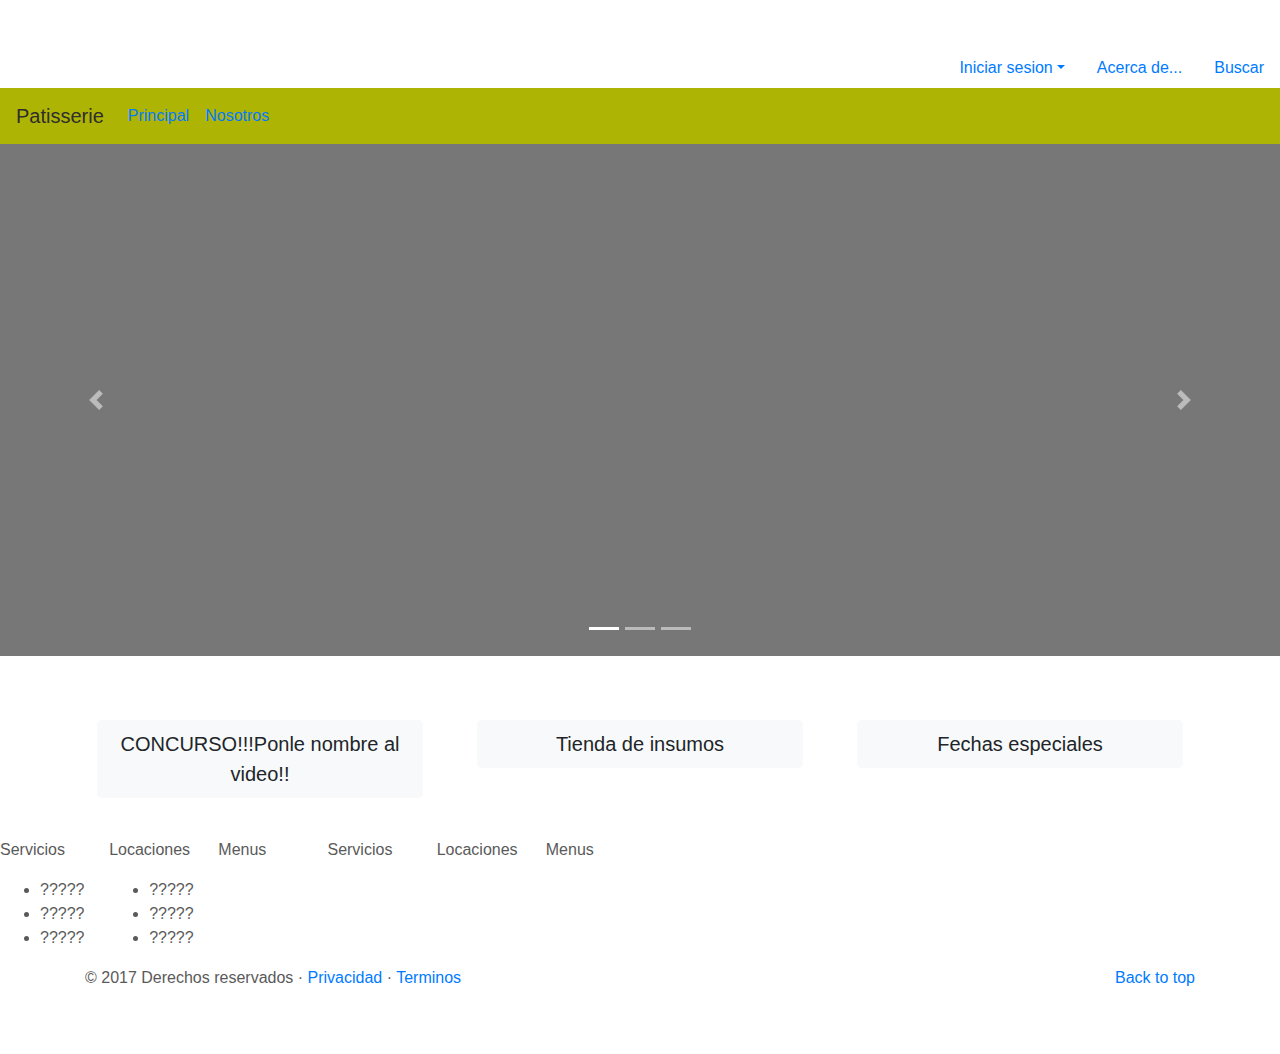
<file: codigo/index.html>
<!doctype html>
<html lang="en">
  <head>
    <meta charset="utf-8">
    <meta name="viewport" content="width=device-width, initial-scale=1, shrink-to-fit=no">
    <meta name="description" content="">
    <meta name="author" content="">
    <link rel="icon" href="../../../../favicon.ico">

    <title>Bienvenidos!!</title>

    <!-- Bootstrap core CSS -->
    <link href="https://maxcdn.bootstrapcdn.com/bootstrap/4.0.0-beta.3/css/bootstrap.min.css" rel="stylesheet">
    <!-- estilos -->
    <link href="carousel.css" rel="stylesheet">
<script src="https://ajax.googleapis.com/ajax/libs/jquery/3.2.1/jquery.min.js"></script>
    <script src="https://code.jquery.com/jquery-3.2.1.slim.min.js" integrity="sha384-KJ3o2DKtIkvYIK3UENzmM7KCkRr/rE9/Qpg6aAZGJwFDMVNA/GpGFF93hXpG5KkN" crossorigin="anonymous"></script>
    <script>window.jQuery || document.write('<script src="../../../../assets/js/vendor/jquery-slim.min.js"><\/script>')</script>
    <script src="https://cdnjs.cloudflare.com/ajax/libs/popper.js/1.12.9/umd/popper.min.js"></script>
    <script src="https://maxcdn.bootstrapcdn.com/bootstrap/4.0.0-beta.3/js/bootstrap.min.js"></script>

  </head>
  <body>
    <header>
        <div class="" >
          <ul class="nav justify-content-end">
            <li class="nav-item dropdown">
    <a class="nav-link dropdown-toggle" data-toggle="dropdown" href="#" role="button" aria-haspopup="true" aria-expanded="false">Iniciar sesion</a>
    <div class="dropdown-menu">
      <a class="dropdown-item" href="#">Log in</a>
      <a class="dropdown-item" href="#">Registrate</a>
      <a class="dropdown-item" href="#">Trabajos</a>
    </div>
  </li>
            <li class="nav-item active">
              <a class="nav-link" href="#">Acerca de... <span class="sr-only">(current)</span></a>
            </li>
            <li class="nav-item">
              <a class="nav-link" href="#">Buscar</a>
            </li>
          </ul>
        </div>
      
      <nav class="navbar navbar-expand-md">
        <a class="navbar-brand" href="#">Patisserie</a>
        <button class="navbar-toggler" type="button" data-toggle="collapse" data-target="#navbarCollapse" aria-controls="navbarCollapse" aria-expanded="false" aria-label="Toggle navigation">
          <span class="navbar-toggler-icon"></span>
        </button>
          <ul class="navbar-nav mr-auto">
            <li class="nav-item active">
              <a class="nav-link" href="#">Principal <span class="sr-only">(current)</span></a>
            </li>
            <li class="nav-item">
              <a class="nav-link" href="#">Nosotros</a>
            </li>
          </ul>
        
      </nav>
    </header>

    <main role="main">

      <div id="myCarousel" class="carousel slide" data-ride="carousel">
        <ol class="carousel-indicators" data-pause="hover">
          <li data-target="#myCarousel" data-slide-to="0" class="active"></li>
          <li data-target="#myCarousel" data-slide-to="1"></li>
          <li data-target="#myCarousel" data-slide-to="2"></li>
        </ol>
        <div class="carousel-inner">
          <div class="carousel-item active">
            <script src="http://player.ooyala.com/player.js?width=640&height=480&embedCode=IzaGV0ZDE6YOnkErHEb8WSIGqN1X3F_F&autoplay=1&loop=1"></script>        
          </div>
          <div class="carousel-item">
            <img class="second-slide" src="IMG-20170610-WA0008.jpg" alt="Second slide">
            <div class="container">
              <div class="carousel-caption">
                <h1>Mas delicias para degustar</h1>
                <p>Checa nuestro catalogo de productos</p>
                <p><a class="btn btn-lg btn-primary" href="#" role="button">Learn more</a></p>
              </div>
            </div>
          </div>
          <div class="carousel-item">
            <img class="third-slide" src="IMG-20170623-WA0019.jpg" alt="Third slide">
            <div class="container">
              <div class="carousel-caption text-right">
                <h1>Tenemos lo que necesitas</h1>
                <p>Prueba nuestro servicio de catering para tus eventos y reuniones.</p>
                <p><a class="btn btn-lg btn-primary" href="" role="button">Galeria</a></p>
              </div>
            </div>
          </div>
        </div>
        <a class="carousel-control-prev" href="#myCarousel" role="button" data-slide="prev">
          <span class="carousel-control-prev-icon" aria-hidden="true"></span>
          <span class="sr-only">Previous</span>
        </a>
        <a class="carousel-control-next" href="#myCarousel" role="button" data-slide="next">
          <span class="carousel-control-next-icon" aria-hidden="true"></span>
          <span class="sr-only">Next</span>
        </a>
      </div>
      <!-- Wrap the rest of the page in another container to center all the content. -->

      <div class="container marketing">

        <!-- Three columns of text below the carousel -->
        <div class="row">
          <div class="col-lg-4">
            <p><a id="manualinputlabel" class="btn btn-primary btn-lg btn-block btn-light" data-html='true' data-original-title="welcome to use the sql query" data-original-title="weclome to use the sql query" title="Pon abajo el n" data-content="content" data-toggle="popover" role="button">CONCURSO!!!Ponle nombre al video!!</a></p>
            <script>
            $('#manualinputlabel').click(function(e) {
                $('.popover-title').append('<button id="popovercloseid" type="button" class="close">&times;</button>');
                $(this).popover();

            });

        $(document).click(function(e) {
           if(e.target.id=="popovercloseid" )
           {
                $('#manualinputlabel').popover('hide');                
           }

        });
              </script>
          </div><!-- /.col-lg-4 -->
          <div class="col-lg-4">
            <p><a class="btn btn-primary btn-lg btn-block btn-light" href="#" role="button">Tienda de insumos</a></p>
          </div><!-- /.col-lg-4 -->
          <div class="col-lg-4">
            <p><a class="btn btn-primary btn-lg btn-block btn-light" href="especiales.html" role="button">Fechas especiales</a></p>
          </div><!-- /.col-lg-4 -->
        </div><!-- /.row -->
      </div><!-- /.container -->


<div class="tabs row">

 <div class="col-md-1 col-md-offset-2"> <p>Servicios</p>
<ul><li>?????</li>
  <li>?????</li>
  <li>?????</li>
</ul>

 </div>
 <div class="col-md-1"> <p>Locaciones</p><ul><li>?????</li>
  <li>?????</li>
  <li>?????</li>
</ul></div>
  <div class="col-md-1"><p>Menus</p></div>
  <div class="col-md-1"><p>Servicios</p></div>
 <div class="col-md-1"> <p>Locaciones</p></div>
  <div class="col-md-1"><p>Menus</p></div>

</div>

      <!-- FOOTER -->
      <footer class="container">
        <p class="float-right"><a href="#">Back to top</a></p>
        <p>&copy; 2017 Derechos reservados &middot; <a href="#">Privacidad</a> &middot; <a href="#">Terminos</a></p>
      </footer>
    </main>

  

    
  </body>
</html>
</file>
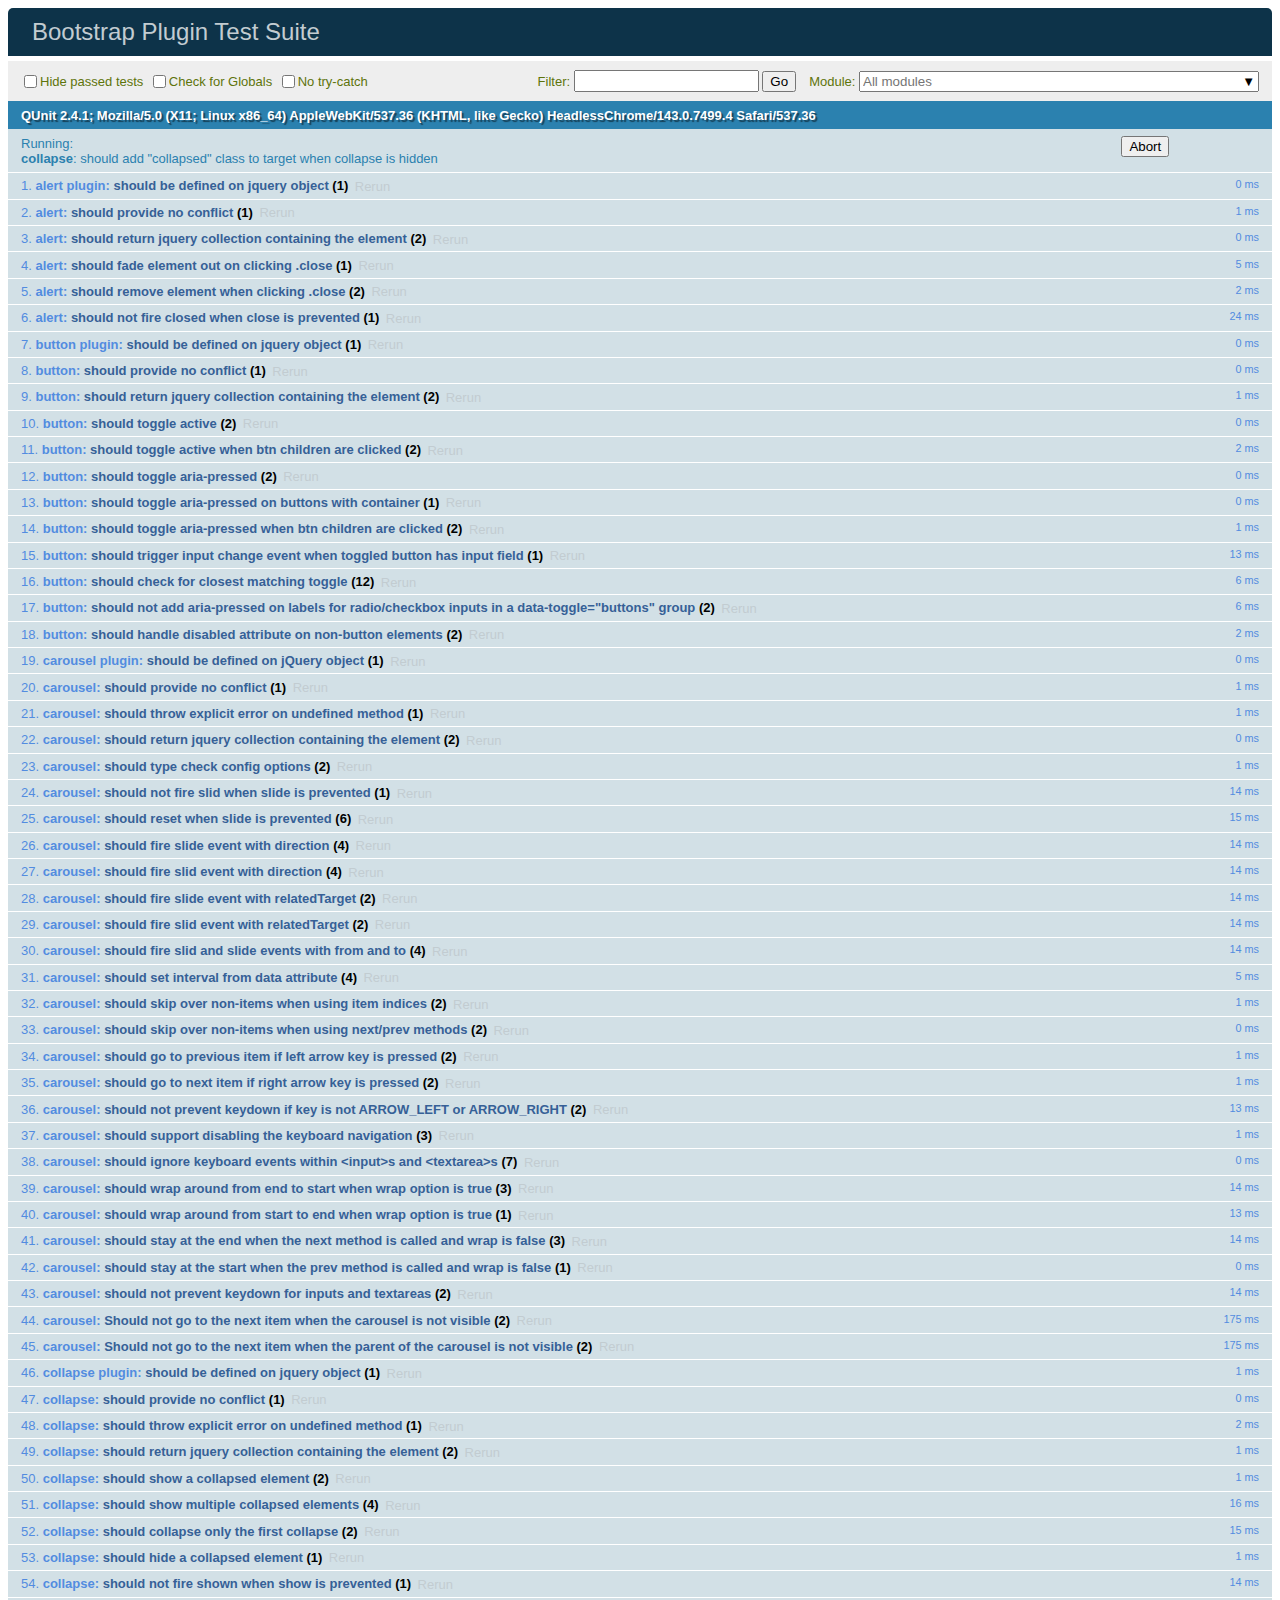
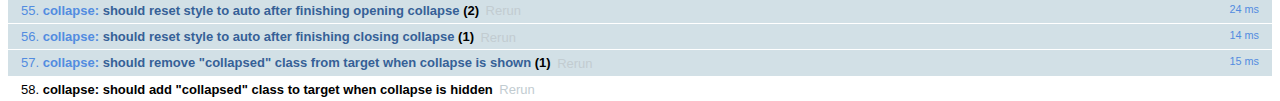
<file: anterior/bootstrap-4.0.0-beta.3/js/tests/index.html>
<!doctype html>
<html lang="en">
  <head>
    <meta charset="utf-8">
    <meta name="viewport" content="width=device-width, initial-scale=1, shrink-to-fit=no">
    <title>Bootstrap Plugin Test Suite</title>

    <!-- jQuery -->
    <script>
      (function () {
        var path = '../../assets/js/vendor/jquery-slim.min.js'
        // get jquery param from the query string.
        var jQueryVersion = location.search.match(/[?&]jquery=(.*?)(?=&|$)/)

        // If a version was specified, use that version from our vendor folder
        if (jQueryVersion) {
          path = 'vendor/jquery-' + jQueryVersion[1] + '.min.js'
        }
        document.write('<script src="' + path + '"><\/script>')
      }())
    </script>
    <script src="../../assets/js/vendor/popper.min.js"></script>

    <!-- QUnit -->
    <link rel="stylesheet" href="vendor/qunit.css" media="screen">
    <script src="vendor/qunit.js"></script>

    <script>
      // Disable jQuery event aliases to ensure we don't accidentally use any of them
      [
        'blur',
        'focus',
        'focusin',
        'focusout',
        'resize',
        'scroll',
        'click',
        'dblclick',
        'mousedown',
        'mouseup',
        'mousemove',
        'mouseover',
        'mouseout',
        'mouseenter',
        'mouseleave',
        'change',
        'select',
        'submit',
        'keydown',
        'keypress',
        'keyup',
        'contextmenu'
      ].forEach(function(eventAlias) {
        $.fn[eventAlias] = function() {
          throw new Error('Using the ".' + eventAlias + '()" method is not allowed, so that Bootstrap can be compatible with custom jQuery builds which exclude the "event aliases" module that defines said method. See https://github.com/twbs/bootstrap/blob/master/CONTRIBUTING.md#js')
        }
      })

      // Require assert.expect in each test
      QUnit.config.requireExpects = true

      // See https://github.com/axemclion/grunt-saucelabs#test-result-details-with-qunit
      var log = []
      var testName

      QUnit.done(function(testResults) {
        var tests = []
        for (var i = 0; i < log.length; i++) {
          var details = log[i]
          tests.push({
            name: details.name,
            result: details.result,
            expected: details.expected,
            actual: details.actual,
            source: details.source
          })
        }
        testResults.tests = tests

        window.global_test_results = testResults
      })

      QUnit.testStart(function(testDetails) {
        QUnit.log(function(details) {
          if (!details.result) {
            details.name = testDetails.name
            log.push(details)
          }
        })
      })

      // Display fixture on-screen on iOS to avoid false positives
      // See https://github.com/twbs/bootstrap/pull/15955
      if (/iPhone|iPad|iPod/.test(navigator.userAgent)) {
        QUnit.begin(function() {
          $('#qunit-fixture').css({ top: 0, left: 0 })
        })

        QUnit.done(function() {
          $('#qunit-fixture').css({ top: '', left: '' })
        })
      }
    </script>

    <!-- Transpiled Plugins -->
    <script src="../dist/util.js"></script>
    <script src="../dist/alert.js"></script>
    <script src="../dist/button.js"></script>
    <script src="../dist/carousel.js"></script>
    <script src="../dist/collapse.js"></script>
    <script src="../dist/dropdown.js"></script>
    <script src="../dist/modal.js"></script>
    <script src="../dist/scrollspy.js"></script>
    <script src="../dist/tab.js"></script>
    <script src="../dist/tooltip.js"></script>
    <script src="../dist/popover.js"></script>

    <!-- Unit Tests -->
    <script src="unit/alert.js"></script>
    <script src="unit/button.js"></script>
    <script src="unit/carousel.js"></script>
    <script src="unit/collapse.js"></script>
    <script src="unit/dropdown.js"></script>
    <script src="unit/modal.js"></script>
    <script src="unit/scrollspy.js"></script>
    <script src="unit/tab.js"></script>
    <script src="unit/tooltip.js"></script>
    <script src="unit/popover.js"></script>
    <script src="unit/util.js"></script>
  </head>
  <body>
    <div id="qunit-container">
      <div id="qunit"></div>
      <div id="qunit-fixture"></div>
    </div>
  </body>
</html>
</file>
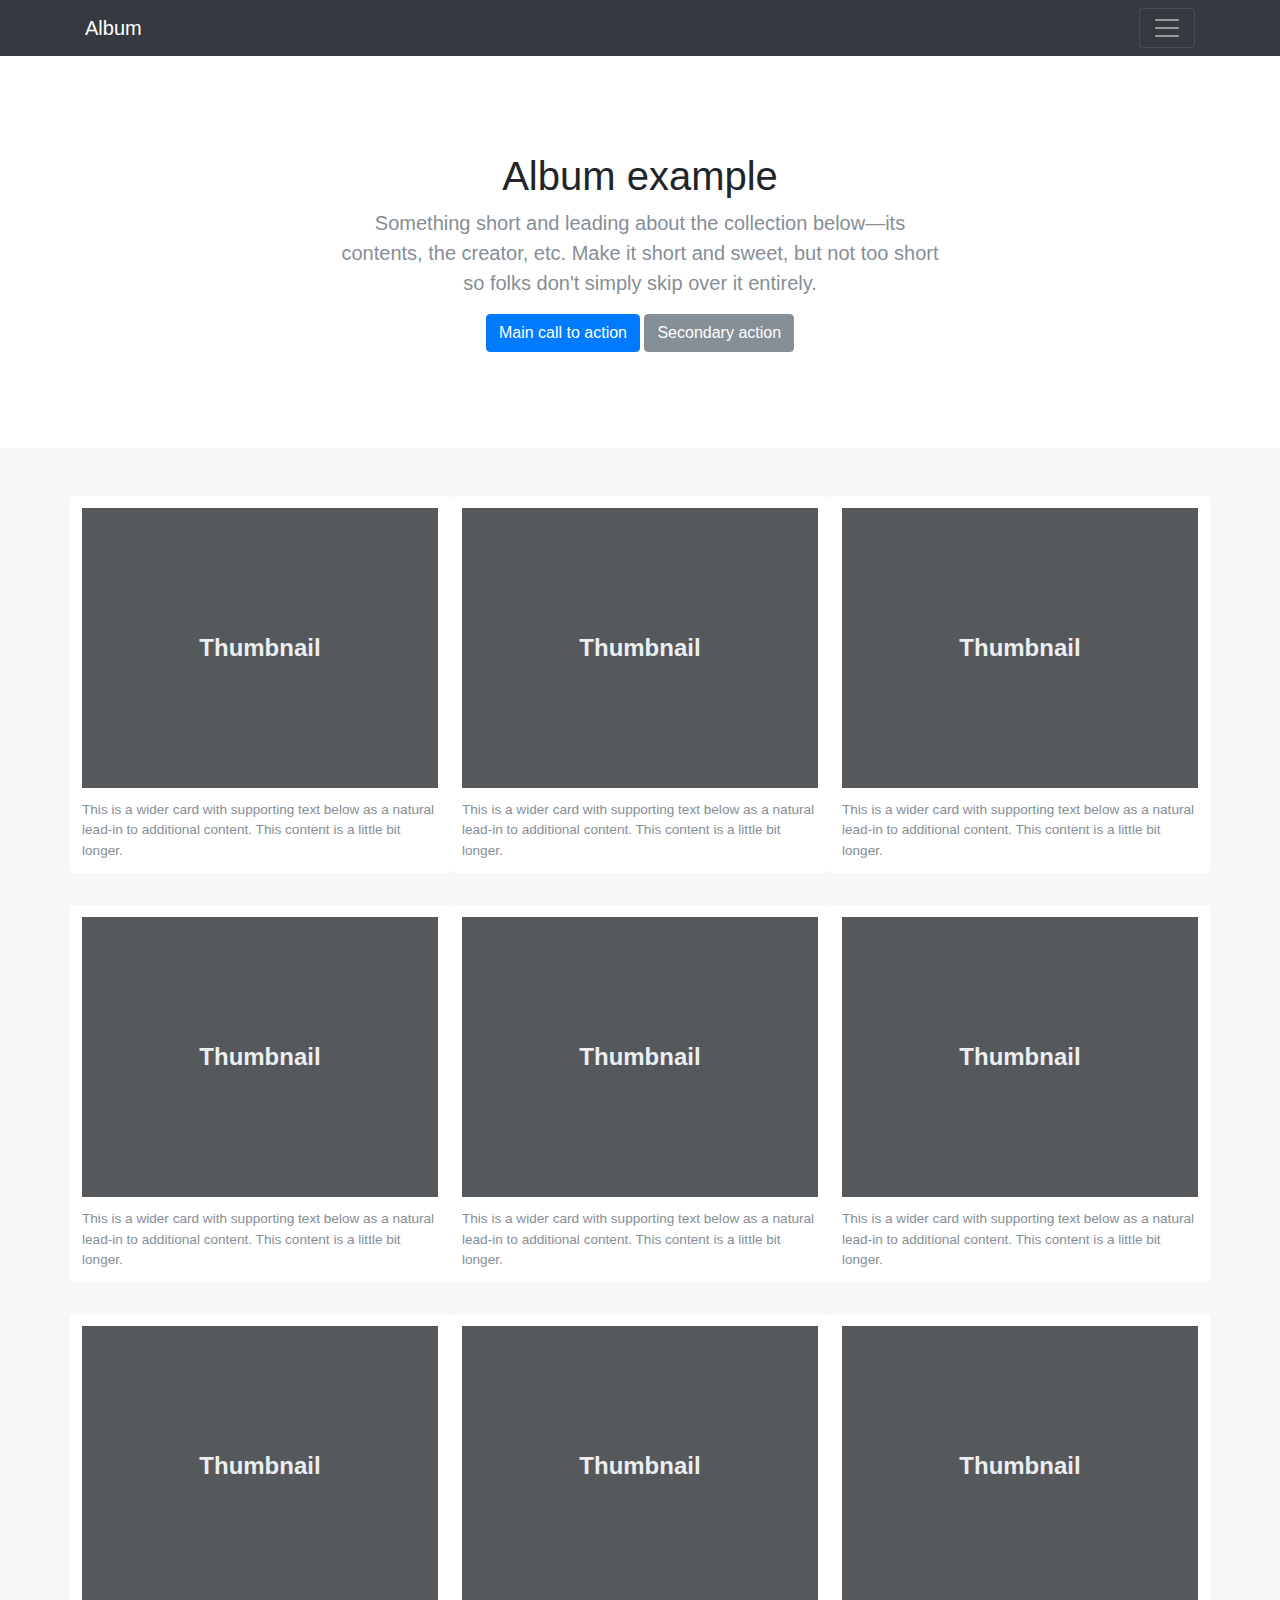
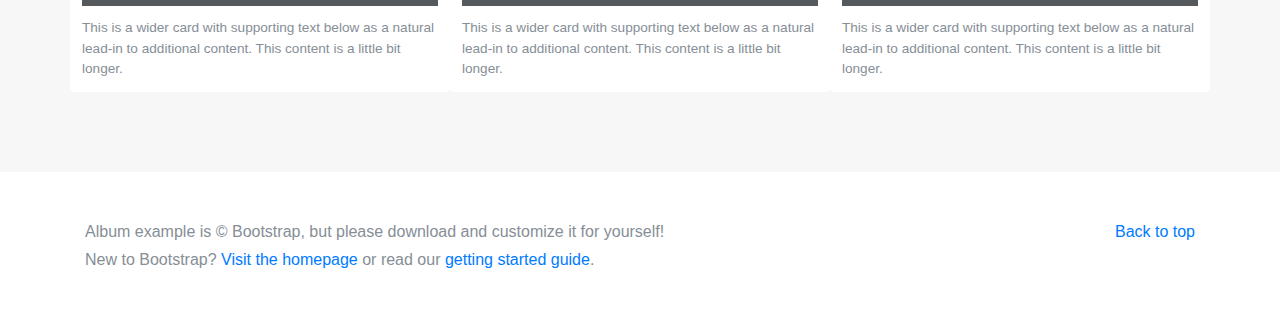
<file: anterior/bootstrap-4.0.0-beta.3/docs/4.0/examples/album/index.html>
<!doctype html>
<html lang="en">
  <head>
    <meta charset="utf-8">
    <meta name="viewport" content="width=device-width, initial-scale=1, shrink-to-fit=no">
    <meta name="description" content="">
    <meta name="author" content="">
    <link rel="icon" href="../../../../favicon.ico">

    <title>Album example for Bootstrap</title>

    <!-- Bootstrap core CSS -->
    <link href="../../../../dist/css/bootstrap.min.css" rel="stylesheet">

    <!-- Custom styles for this template -->
    <link href="album.css" rel="stylesheet">
  </head>

  <body>

    <header>
      <div class="collapse bg-dark" id="navbarHeader">
        <div class="container">
          <div class="row">
            <div class="col-sm-8 py-4">
              <h4 class="text-white">About</h4>
              <p class="text-muted">Add some information about the album below, the author, or any other background context. Make it a few sentences long so folks can pick up some informative tidbits. Then, link them off to some social networking sites or contact information.</p>
            </div>
            <div class="col-sm-4 py-4">
              <h4 class="text-white">Contact</h4>
              <ul class="list-unstyled">
                <li><a href="#" class="text-white">Follow on Twitter</a></li>
                <li><a href="#" class="text-white">Like on Facebook</a></li>
                <li><a href="#" class="text-white">Email me</a></li>
              </ul>
            </div>
          </div>
        </div>
      </div>
      <div class="navbar navbar-dark bg-dark">
        <div class="container d-flex justify-content-between">
          <a href="#" class="navbar-brand">Album</a>
          <button class="navbar-toggler" type="button" data-toggle="collapse" data-target="#navbarHeader" aria-controls="navbarHeader" aria-expanded="false" aria-label="Toggle navigation">
            <span class="navbar-toggler-icon"></span>
          </button>
        </div>
      </div>
    </header>

    <main role="main">

      <section class="jumbotron text-center">
        <div class="container">
          <h1 class="jumbotron-heading">Album example</h1>
          <p class="lead text-muted">Something short and leading about the collection below—its contents, the creator, etc. Make it short and sweet, but not too short so folks don't simply skip over it entirely.</p>
          <p>
            <a href="#" class="btn btn-primary">Main call to action</a>
            <a href="#" class="btn btn-secondary">Secondary action</a>
          </p>
        </div>
      </section>

      <div class="album text-muted">
        <div class="container">

          <div class="row">
            <div class="card">
              <img data-src="holder.js/100px280?theme=thumb" alt="Card image cap">
              <p class="card-text">This is a wider card with supporting text below as a natural lead-in to additional content. This content is a little bit longer.</p>
            </div>
            <div class="card">
              <img data-src="holder.js/100px280?theme=thumb" alt="Card image cap">
              <p class="card-text">This is a wider card with supporting text below as a natural lead-in to additional content. This content is a little bit longer.</p>
            </div>
            <div class="card">
              <img data-src="holder.js/100px280?theme=thumb" alt="Card image cap">
              <p class="card-text">This is a wider card with supporting text below as a natural lead-in to additional content. This content is a little bit longer.</p>
            </div>

            <div class="card">
              <img data-src="holder.js/100px280?theme=thumb" alt="Card image cap">
              <p class="card-text">This is a wider card with supporting text below as a natural lead-in to additional content. This content is a little bit longer.</p>
            </div>
            <div class="card">
              <img data-src="holder.js/100px280?theme=thumb" alt="Card image cap">
              <p class="card-text">This is a wider card with supporting text below as a natural lead-in to additional content. This content is a little bit longer.</p>
            </div>
            <div class="card">
              <img data-src="holder.js/100px280?theme=thumb" alt="Card image cap">
              <p class="card-text">This is a wider card with supporting text below as a natural lead-in to additional content. This content is a little bit longer.</p>
            </div>

            <div class="card">
              <img data-src="holder.js/100px280?theme=thumb" alt="Card image cap">
              <p class="card-text">This is a wider card with supporting text below as a natural lead-in to additional content. This content is a little bit longer.</p>
            </div>
            <div class="card">
              <img data-src="holder.js/100px280?theme=thumb" alt="Card image cap">
              <p class="card-text">This is a wider card with supporting text below as a natural lead-in to additional content. This content is a little bit longer.</p>
            </div>
            <div class="card">
              <img data-src="holder.js/100px280?theme=thumb" alt="Card image cap">
              <p class="card-text">This is a wider card with supporting text below as a natural lead-in to additional content. This content is a little bit longer.</p>
            </div>
          </div>

        </div>
      </div>

    </main>

    <footer class="text-muted">
      <div class="container">
        <p class="float-right">
          <a href="#">Back to top</a>
        </p>
        <p>Album example is &copy; Bootstrap, but please download and customize it for yourself!</p>
        <p>New to Bootstrap? <a href="../../">Visit the homepage</a> or read our <a href="../../getting-started/">getting started guide</a>.</p>
      </div>
    </footer>

    <!-- Bootstrap core JavaScript
    ================================================== -->
    <!-- Placed at the end of the document so the pages load faster -->
    <script src="https://code.jquery.com/jquery-3.2.1.slim.min.js" integrity="sha384-KJ3o2DKtIkvYIK3UENzmM7KCkRr/rE9/Qpg6aAZGJwFDMVNA/GpGFF93hXpG5KkN" crossorigin="anonymous"></script>
    <script>window.jQuery || document.write('<script src="../../../../assets/js/vendor/jquery-slim.min.js"><\/script>')</script>
    <script src="../../../../assets/js/vendor/popper.min.js"></script>
    <script src="../../../../dist/js/bootstrap.min.js"></script>
    <script src="../../../../assets/js/vendor/holder.min.js"></script>
    <script>
      Holder.addTheme('thumb', {
        bg: '#55595c',
        fg: '#eceeef',
        text: 'Thumbnail'
      });
    </script>
  </body>
</html>
</file>
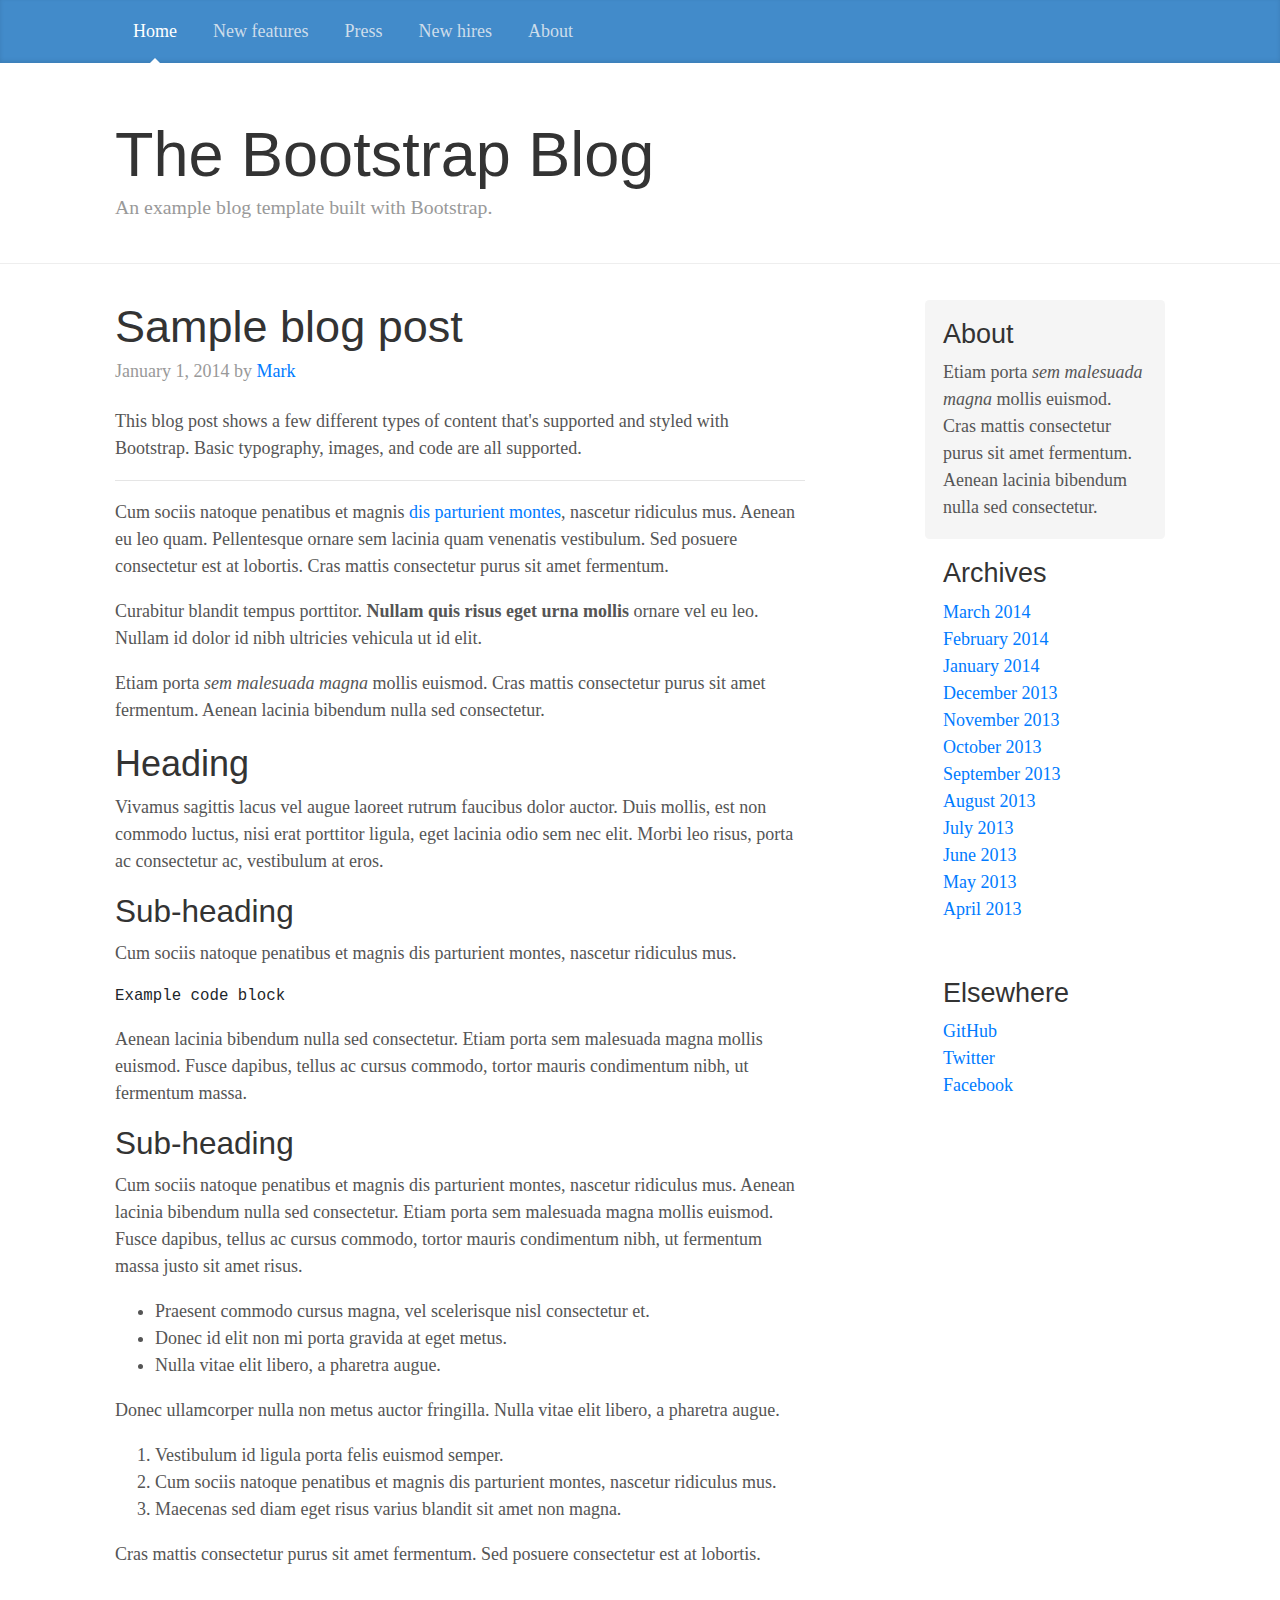
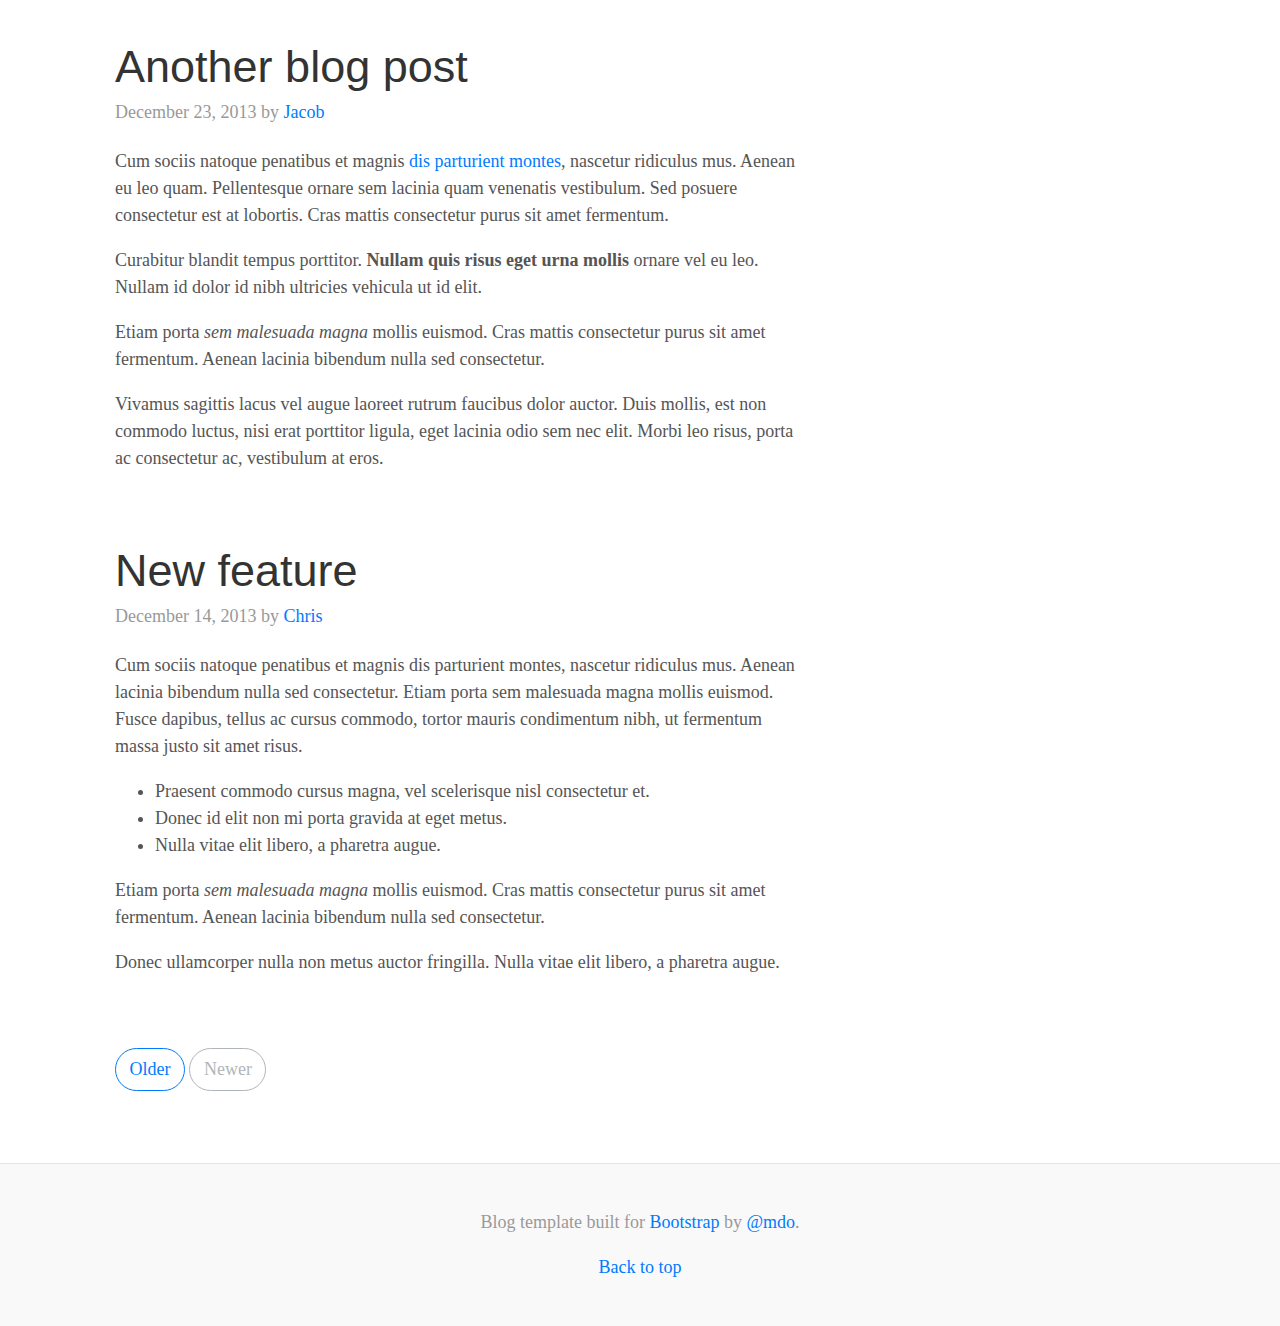
<file: anterior/bootstrap-4.0.0-beta.3/docs/4.0/examples/blog/index.html>
<!doctype html>
<html lang="en">
  <head>
    <meta charset="utf-8">
    <meta name="viewport" content="width=device-width, initial-scale=1, shrink-to-fit=no">
    <meta name="description" content="">
    <meta name="author" content="">
    <link rel="icon" href="../../../../favicon.ico">

    <title>Blog Template for Bootstrap</title>

    <!-- Bootstrap core CSS -->
    <link href="../../../../dist/css/bootstrap.min.css" rel="stylesheet">

    <!-- Custom styles for this template -->
    <link href="blog.css" rel="stylesheet">
  </head>

  <body>

    <header>
      <div class="blog-masthead">
        <div class="container">
          <nav class="nav">
            <a class="nav-link active" href="#">Home</a>
            <a class="nav-link" href="#">New features</a>
            <a class="nav-link" href="#">Press</a>
            <a class="nav-link" href="#">New hires</a>
            <a class="nav-link" href="#">About</a>
          </nav>
        </div>
      </div>

      <div class="blog-header">
        <div class="container">
          <h1 class="blog-title">The Bootstrap Blog</h1>
          <p class="lead blog-description">An example blog template built with Bootstrap.</p>
        </div>
      </div>
    </header>

    <main role="main" class="container">

      <div class="row">

        <div class="col-sm-8 blog-main">

          <div class="blog-post">
            <h2 class="blog-post-title">Sample blog post</h2>
            <p class="blog-post-meta">January 1, 2014 by <a href="#">Mark</a></p>

            <p>This blog post shows a few different types of content that's supported and styled with Bootstrap. Basic typography, images, and code are all supported.</p>
            <hr>
            <p>Cum sociis natoque penatibus et magnis <a href="#">dis parturient montes</a>, nascetur ridiculus mus. Aenean eu leo quam. Pellentesque ornare sem lacinia quam venenatis vestibulum. Sed posuere consectetur est at lobortis. Cras mattis consectetur purus sit amet fermentum.</p>
            <blockquote>
              <p>Curabitur blandit tempus porttitor. <strong>Nullam quis risus eget urna mollis</strong> ornare vel eu leo. Nullam id dolor id nibh ultricies vehicula ut id elit.</p>
            </blockquote>
            <p>Etiam porta <em>sem malesuada magna</em> mollis euismod. Cras mattis consectetur purus sit amet fermentum. Aenean lacinia bibendum nulla sed consectetur.</p>
            <h2>Heading</h2>
            <p>Vivamus sagittis lacus vel augue laoreet rutrum faucibus dolor auctor. Duis mollis, est non commodo luctus, nisi erat porttitor ligula, eget lacinia odio sem nec elit. Morbi leo risus, porta ac consectetur ac, vestibulum at eros.</p>
            <h3>Sub-heading</h3>
            <p>Cum sociis natoque penatibus et magnis dis parturient montes, nascetur ridiculus mus.</p>
            <pre><code>Example code block</code></pre>
            <p>Aenean lacinia bibendum nulla sed consectetur. Etiam porta sem malesuada magna mollis euismod. Fusce dapibus, tellus ac cursus commodo, tortor mauris condimentum nibh, ut fermentum massa.</p>
            <h3>Sub-heading</h3>
            <p>Cum sociis natoque penatibus et magnis dis parturient montes, nascetur ridiculus mus. Aenean lacinia bibendum nulla sed consectetur. Etiam porta sem malesuada magna mollis euismod. Fusce dapibus, tellus ac cursus commodo, tortor mauris condimentum nibh, ut fermentum massa justo sit amet risus.</p>
            <ul>
              <li>Praesent commodo cursus magna, vel scelerisque nisl consectetur et.</li>
              <li>Donec id elit non mi porta gravida at eget metus.</li>
              <li>Nulla vitae elit libero, a pharetra augue.</li>
            </ul>
            <p>Donec ullamcorper nulla non metus auctor fringilla. Nulla vitae elit libero, a pharetra augue.</p>
            <ol>
              <li>Vestibulum id ligula porta felis euismod semper.</li>
              <li>Cum sociis natoque penatibus et magnis dis parturient montes, nascetur ridiculus mus.</li>
              <li>Maecenas sed diam eget risus varius blandit sit amet non magna.</li>
            </ol>
            <p>Cras mattis consectetur purus sit amet fermentum. Sed posuere consectetur est at lobortis.</p>
          </div><!-- /.blog-post -->

          <div class="blog-post">
            <h2 class="blog-post-title">Another blog post</h2>
            <p class="blog-post-meta">December 23, 2013 by <a href="#">Jacob</a></p>

            <p>Cum sociis natoque penatibus et magnis <a href="#">dis parturient montes</a>, nascetur ridiculus mus. Aenean eu leo quam. Pellentesque ornare sem lacinia quam venenatis vestibulum. Sed posuere consectetur est at lobortis. Cras mattis consectetur purus sit amet fermentum.</p>
            <blockquote>
              <p>Curabitur blandit tempus porttitor. <strong>Nullam quis risus eget urna mollis</strong> ornare vel eu leo. Nullam id dolor id nibh ultricies vehicula ut id elit.</p>
            </blockquote>
            <p>Etiam porta <em>sem malesuada magna</em> mollis euismod. Cras mattis consectetur purus sit amet fermentum. Aenean lacinia bibendum nulla sed consectetur.</p>
            <p>Vivamus sagittis lacus vel augue laoreet rutrum faucibus dolor auctor. Duis mollis, est non commodo luctus, nisi erat porttitor ligula, eget lacinia odio sem nec elit. Morbi leo risus, porta ac consectetur ac, vestibulum at eros.</p>
          </div><!-- /.blog-post -->

          <div class="blog-post">
            <h2 class="blog-post-title">New feature</h2>
            <p class="blog-post-meta">December 14, 2013 by <a href="#">Chris</a></p>

            <p>Cum sociis natoque penatibus et magnis dis parturient montes, nascetur ridiculus mus. Aenean lacinia bibendum nulla sed consectetur. Etiam porta sem malesuada magna mollis euismod. Fusce dapibus, tellus ac cursus commodo, tortor mauris condimentum nibh, ut fermentum massa justo sit amet risus.</p>
            <ul>
              <li>Praesent commodo cursus magna, vel scelerisque nisl consectetur et.</li>
              <li>Donec id elit non mi porta gravida at eget metus.</li>
              <li>Nulla vitae elit libero, a pharetra augue.</li>
            </ul>
            <p>Etiam porta <em>sem malesuada magna</em> mollis euismod. Cras mattis consectetur purus sit amet fermentum. Aenean lacinia bibendum nulla sed consectetur.</p>
            <p>Donec ullamcorper nulla non metus auctor fringilla. Nulla vitae elit libero, a pharetra augue.</p>
          </div><!-- /.blog-post -->

          <nav class="blog-pagination">
            <a class="btn btn-outline-primary" href="#">Older</a>
            <a class="btn btn-outline-secondary disabled" href="#">Newer</a>
          </nav>

        </div><!-- /.blog-main -->

        <aside class="col-sm-3 ml-sm-auto blog-sidebar">
          <div class="sidebar-module sidebar-module-inset">
            <h4>About</h4>
            <p>Etiam porta <em>sem malesuada magna</em> mollis euismod. Cras mattis consectetur purus sit amet fermentum. Aenean lacinia bibendum nulla sed consectetur.</p>
          </div>
          <div class="sidebar-module">
            <h4>Archives</h4>
            <ol class="list-unstyled">
              <li><a href="#">March 2014</a></li>
              <li><a href="#">February 2014</a></li>
              <li><a href="#">January 2014</a></li>
              <li><a href="#">December 2013</a></li>
              <li><a href="#">November 2013</a></li>
              <li><a href="#">October 2013</a></li>
              <li><a href="#">September 2013</a></li>
              <li><a href="#">August 2013</a></li>
              <li><a href="#">July 2013</a></li>
              <li><a href="#">June 2013</a></li>
              <li><a href="#">May 2013</a></li>
              <li><a href="#">April 2013</a></li>
            </ol>
          </div>
          <div class="sidebar-module">
            <h4>Elsewhere</h4>
            <ol class="list-unstyled">
              <li><a href="#">GitHub</a></li>
              <li><a href="#">Twitter</a></li>
              <li><a href="#">Facebook</a></li>
            </ol>
          </div>
        </aside><!-- /.blog-sidebar -->

      </div><!-- /.row -->

    </main><!-- /.container -->

    <footer class="blog-footer">
      <p>Blog template built for <a href="https://getbootstrap.com/">Bootstrap</a> by <a href="https://twitter.com/mdo">@mdo</a>.</p>
      <p>
        <a href="#">Back to top</a>
      </p>
    </footer>

    <!-- Bootstrap core JavaScript
    ================================================== -->
    <!-- Placed at the end of the document so the pages load faster -->
    <script src="https://code.jquery.com/jquery-3.2.1.slim.min.js" integrity="sha384-KJ3o2DKtIkvYIK3UENzmM7KCkRr/rE9/Qpg6aAZGJwFDMVNA/GpGFF93hXpG5KkN" crossorigin="anonymous"></script>
    <script>window.jQuery || document.write('<script src="../../../../assets/js/vendor/jquery-slim.min.js"><\/script>')</script>
    <script src="../../../../assets/js/vendor/popper.min.js"></script>
    <script src="../../../../dist/js/bootstrap.min.js"></script>
  </body>
</html>
</file>
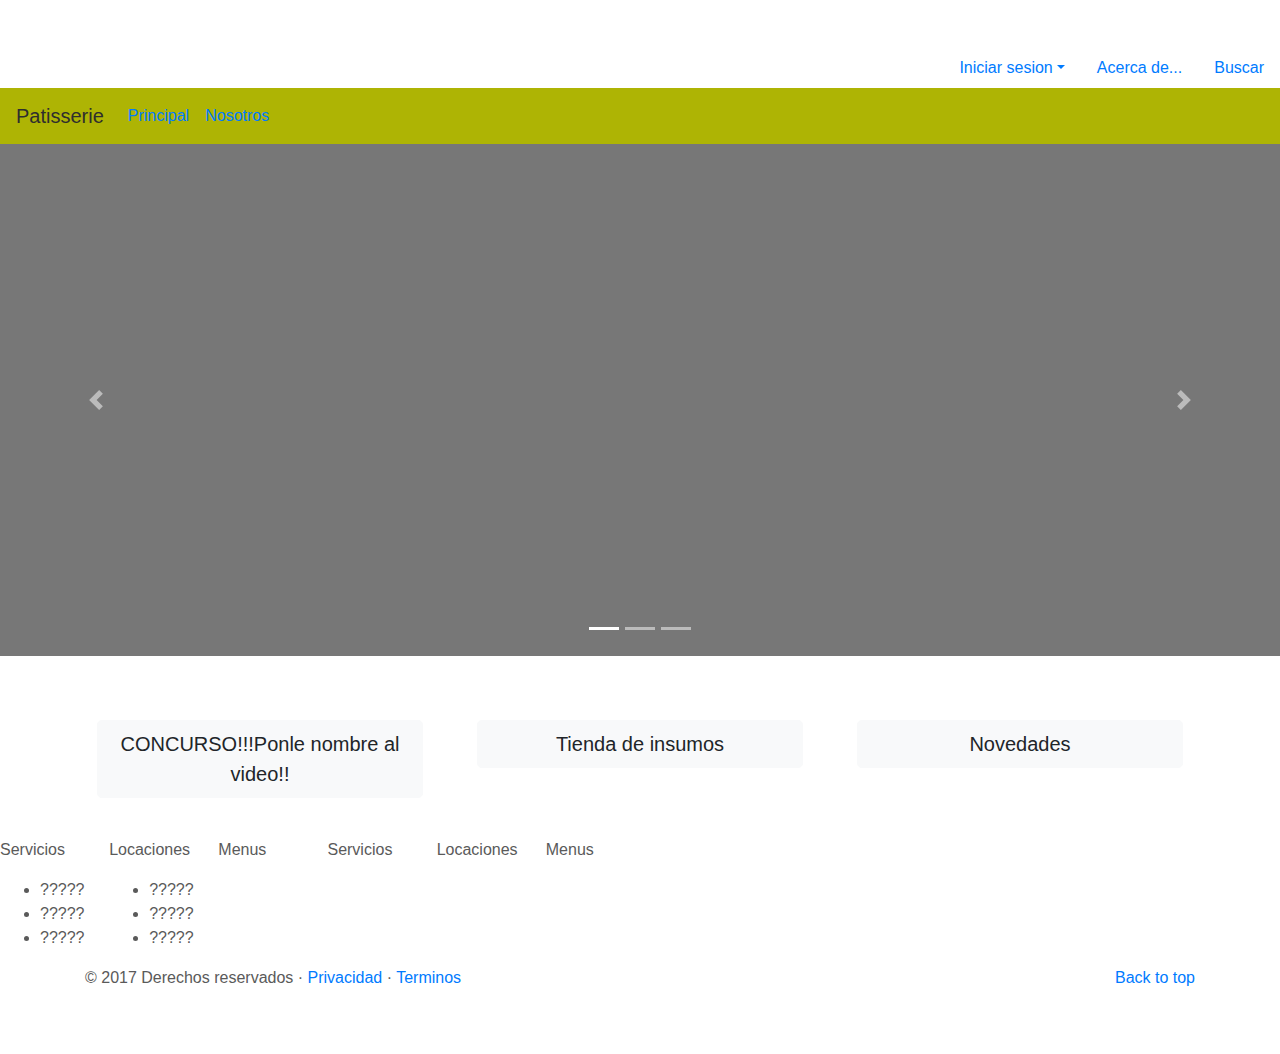
<file: anterior/bootstrap-4.0.0-beta.3/docs/4.0/examples/carousel/index.html>
<!doctype html>
<html lang="en">
  <head>
    <meta charset="utf-8">
    <meta name="viewport" content="width=device-width, initial-scale=1, shrink-to-fit=no">
    <meta name="description" content="">
    <meta name="author" content="">
    

    <title>Bienvenidos!!</title>

    <!-- Bootstrap core CSS -->
    <link href="https://maxcdn.bootstrapcdn.com/bootstrap/4.0.0-beta.3/css/bootstrap.min.css" rel="stylesheet">
    <!-- estilos -->
    <link href="carousel.css" rel="stylesheet">
<script src="https://ajax.googleapis.com/ajax/libs/jquery/3.2.1/jquery.min.js"></script>
    <script src="https://code.jquery.com/jquery-3.2.1.slim.min.js" integrity="sha384-KJ3o2DKtIkvYIK3UENzmM7KCkRr/rE9/Qpg6aAZGJwFDMVNA/GpGFF93hXpG5KkN" crossorigin="anonymous"></script>
    <script>window.jQuery || document.write('<script src="https://cdnjs.cloudflare.com/ajax/libs/jquery/3.2.1/jquery.slim.min.js"><\/script>')</script>
    <script src="http://cdnjs.cloudflare.com/ajax/libs/popper.js/1.13.0/popper.min.js"></script>
    <script src="https://maxcdn.bootstrapcdn.com/bootstrap/4.0.0-beta.3/js/bootstrap.min.js"></script>

  </head>
  <body>
    <header>
        <div class="" >
          <ul class="nav justify-content-end">
            <li class="nav-item dropdown">
    <a class="nav-link dropdown-toggle" data-toggle="dropdown" href="#" role="button" aria-haspopup="true" aria-expanded="false">Iniciar sesion</a>
    <div class="dropdown-menu">
      <a class="dropdown-item" href="#">Log in</a>
      <a class="dropdown-item" href="#">Registrate</a>
      <a class="dropdown-item" href="#">Trabajos</a>
    </div>
  </li>
            <li class="nav-item active">
              <a class="nav-link" href="#">Acerca de... <span class="sr-only">(current)</span></a>
            </li>
            <li class="nav-item">
              <a class="nav-link" href="#">Buscar</a>
            </li>
          </ul>
        </div>
      
      <nav class="navbar navbar-expand-md">
        <a class="navbar-brand" href="#">Patisserie</a>
        <button class="navbar-toggler" type="button" data-toggle="collapse" data-target="#navbarCollapse" aria-controls="navbarCollapse" aria-expanded="false" aria-label="Toggle navigation">
          <span class="navbar-toggler-icon"></span>
        </button>
          <ul class="navbar-nav mr-auto">
            <li class="nav-item active">
              <a class="nav-link" href="#">Principal <span class="sr-only">(current)</span></a>
            </li>
            <li class="nav-item">
              <a class="nav-link" href="#">Nosotros</a>
            </li>
          </ul>
        
      </nav>
    </header>

    <main role="main">

      <div id="myCarousel" class="carousel slide" data-ride="carousel">
        <ol class="carousel-indicators" data-pause="hover">
          <li data-target="#myCarousel" data-slide-to="0" class="active"></li>
          <li data-target="#myCarousel" data-slide-to="1"></li>
          <li data-target="#myCarousel" data-slide-to="2"></li>
        </ol>
        <div class="carousel-inner">
          <div class="carousel-item active">
            <iframe position="relative" height="100%" width="100%" src="http://player.ooyala.com/iframe.html?ec=IzaGV0ZDE6YOnkErHEb8WSIGqN1X3F_F&pbid=e2a72e3088e4434e9bc959a4ae96eb6c&autoplay=true" frameborder="0" allowfullscreen scrolling="no">
            </iframe> 
            
          </div>
          <div class="carousel-item">
            <img class="second-slide" src="IMG-20170610-WA0008.jpg" alt="Second slide">
            <div class="container">
              <div class="carousel-caption">
                <h1>Mas delicias para degustar</h1>
                <p>Checa nuestro catalogo de productos</p>
                <p><a class="btn btn-lg btn-primary" href="#" role="button">Learn more</a></p>
              </div>
            </div>
          </div>
          <div class="carousel-item">
            <img class="third-slide" src="IMG-20170623-WA0019.jpg" alt="Third slide">
            <div class="container">
              <div class="carousel-caption text-right">
                <h1>Tenemos lo que necesitas</h1>
                <p>Prueba nuestro servicio de catering para tus eventos y reuniones.</p>
                <p><a class="btn btn-lg btn-primary" href="" role="button">Galeria</a></p>
              </div>
            </div>
          </div>
        </div>
        <a class="carousel-control-prev" href="#myCarousel" role="button" data-slide="prev">
          <span class="carousel-control-prev-icon" aria-hidden="true"></span>
          <span class="sr-only">Previous</span>
        </a>
        <a class="carousel-control-next" href="#myCarousel" role="button" data-slide="next">
          <span class="carousel-control-next-icon" aria-hidden="true"></span>
          <span class="sr-only">Next</span>
        </a>
      </div>
      <!-- Wrap the rest of the page in another container to center all the content. -->

      <div class="container marketing">

        <!-- Three columns of text below the carousel -->
        <div class="row">
          <div class="col-lg-4">
            <p><a class="btn btn-primary btn-lg btn-block btn-light" data-toggle="popover" title="Pon abajo el nombre que deseas para entrar al concurso:" data-content='<form><input type="text"/></form>' role="button">CONCURSO!!!Ponle nombre al video!!</a></p>
            <script>
              $(document).ready(function(){
                  $('[data-toggle="popover"]').popover();   
              });
              </script>
          </div><!-- /.col-lg-4 -->
          <div class="col-lg-4">
            <p><a class="btn btn-primary btn-lg btn-block btn-light" href="#" role="button">Tienda de insumos</a></p>
          </div><!-- /.col-lg-4 -->
          <div class="col-lg-4">
            <p><a class="btn btn-primary btn-lg btn-block btn-light" href="#" role="button">Novedades</a></p>
          </div><!-- /.col-lg-4 -->
        </div><!-- /.row -->
      </div><!-- /.container -->


<div class="tabs row">

 <div class="col-md-1 col-md-offset-2"> <p>Servicios</p>
<ul><li>?????</li>
  <li>?????</li>
  <li>?????</li>
</ul>

 </div>
 <div class="col-md-1"> <p>Locaciones</p><ul><li>?????</li>
  <li>?????</li>
  <li>?????</li>
</ul></div>
  <div class="col-md-1"><p>Menus</p></div>
  <div class="col-md-1"><p>Servicios</p></div>
 <div class="col-md-1"> <p>Locaciones</p></div>
  <div class="col-md-1"><p>Menus</p></div>

</div>

      <!-- FOOTER -->
      <footer class="container">
        <p class="float-right"><a href="#">Back to top</a></p>
        <p>&copy; 2017 Derechos reservados &middot; <a href="#">Privacidad</a> &middot; <a href="#">Terminos</a></p>
      </footer>
    </main>

    <!-- Bootstrap core JavaScript
    ================================================== -->
    <!-- Placed at the end of the document so the pages load faster -->

    
  </body>
</html>
</file>
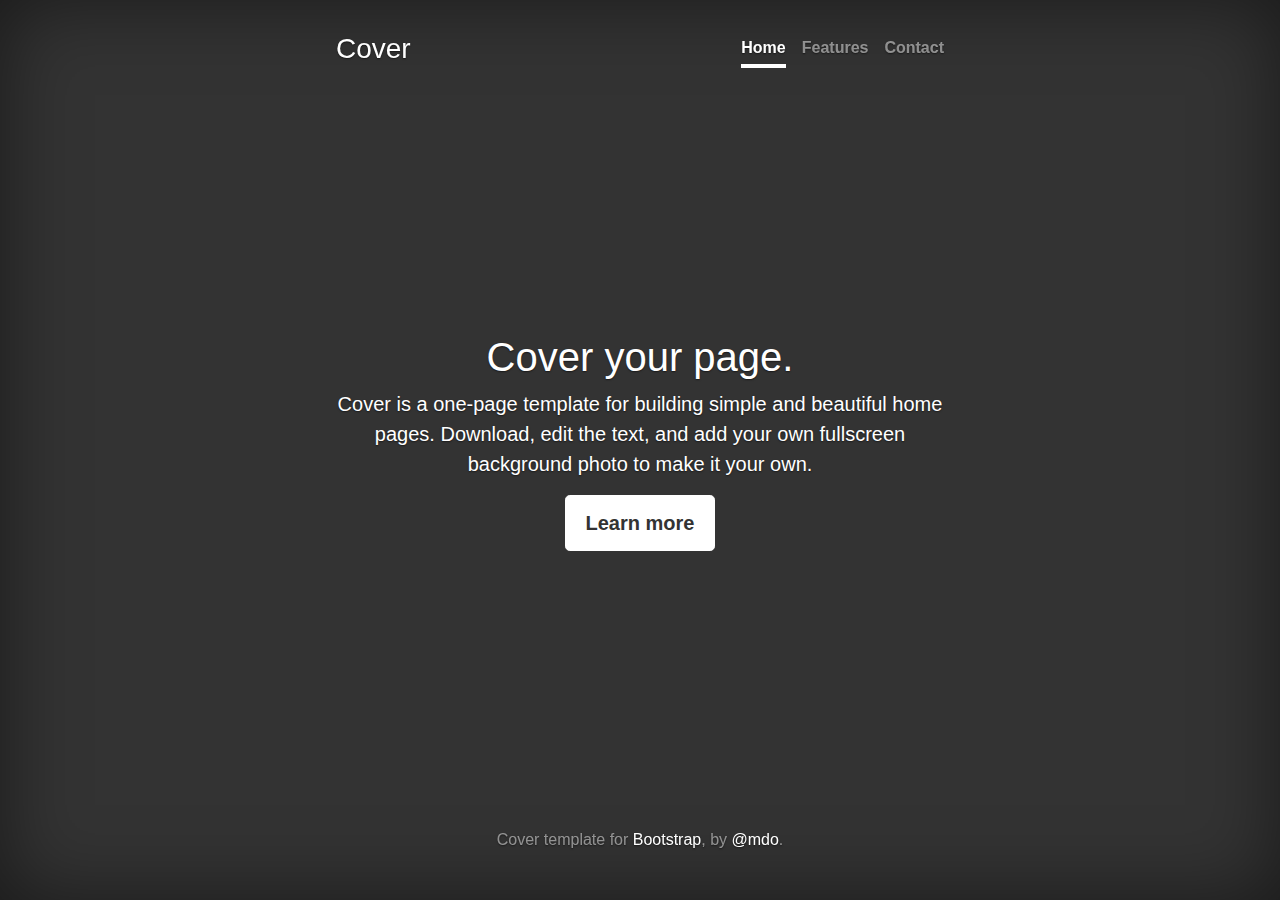
<file: anterior/bootstrap-4.0.0-beta.3/docs/4.0/examples/cover/index.html>
<!doctype html>
<html lang="en">
  <head>
    <meta charset="utf-8">
    <meta name="viewport" content="width=device-width, initial-scale=1, shrink-to-fit=no">
    <meta name="description" content="">
    <meta name="author" content="">
    <link rel="icon" href="../../../../favicon.ico">

    <title>Cover Template for Bootstrap</title>

    <!-- Bootstrap core CSS -->
    <link href="../../../../dist/css/bootstrap.min.css" rel="stylesheet">

    <!-- Custom styles for this template -->
    <link href="cover.css" rel="stylesheet">
  </head>

  <body>

    <div class="site-wrapper">

      <div class="site-wrapper-inner">

        <div class="cover-container">

          <header class="masthead clearfix">
            <div class="inner">
              <h3 class="masthead-brand">Cover</h3>
              <nav class="nav nav-masthead">
                <a class="nav-link active" href="#">Home</a>
                <a class="nav-link" href="#">Features</a>
                <a class="nav-link" href="#">Contact</a>
              </nav>
            </div>
          </header>

          <main role="main" class="inner cover">
            <h1 class="cover-heading">Cover your page.</h1>
            <p class="lead">Cover is a one-page template for building simple and beautiful home pages. Download, edit the text, and add your own fullscreen background photo to make it your own.</p>
            <p class="lead">
              <a href="#" class="btn btn-lg btn-secondary">Learn more</a>
            </p>
          </main>

          <footer class="mastfoot">
            <div class="inner">
              <p>Cover template for <a href="https://getbootstrap.com/">Bootstrap</a>, by <a href="https://twitter.com/mdo">@mdo</a>.</p>
            </div>
          </footer>

        </div>

      </div>

    </div>

    <!-- Bootstrap core JavaScript
    ================================================== -->
    <!-- Placed at the end of the document so the pages load faster -->
    <script src="https://code.jquery.com/jquery-3.2.1.slim.min.js" integrity="sha384-KJ3o2DKtIkvYIK3UENzmM7KCkRr/rE9/Qpg6aAZGJwFDMVNA/GpGFF93hXpG5KkN" crossorigin="anonymous"></script>
    <script>window.jQuery || document.write('<script src="../../../../assets/js/vendor/jquery-slim.min.js"><\/script>')</script>
    <script src="../../../../assets/js/vendor/popper.min.js"></script>
    <script src="../../../../dist/js/bootstrap.min.js"></script>
  </body>
</html>
</file>
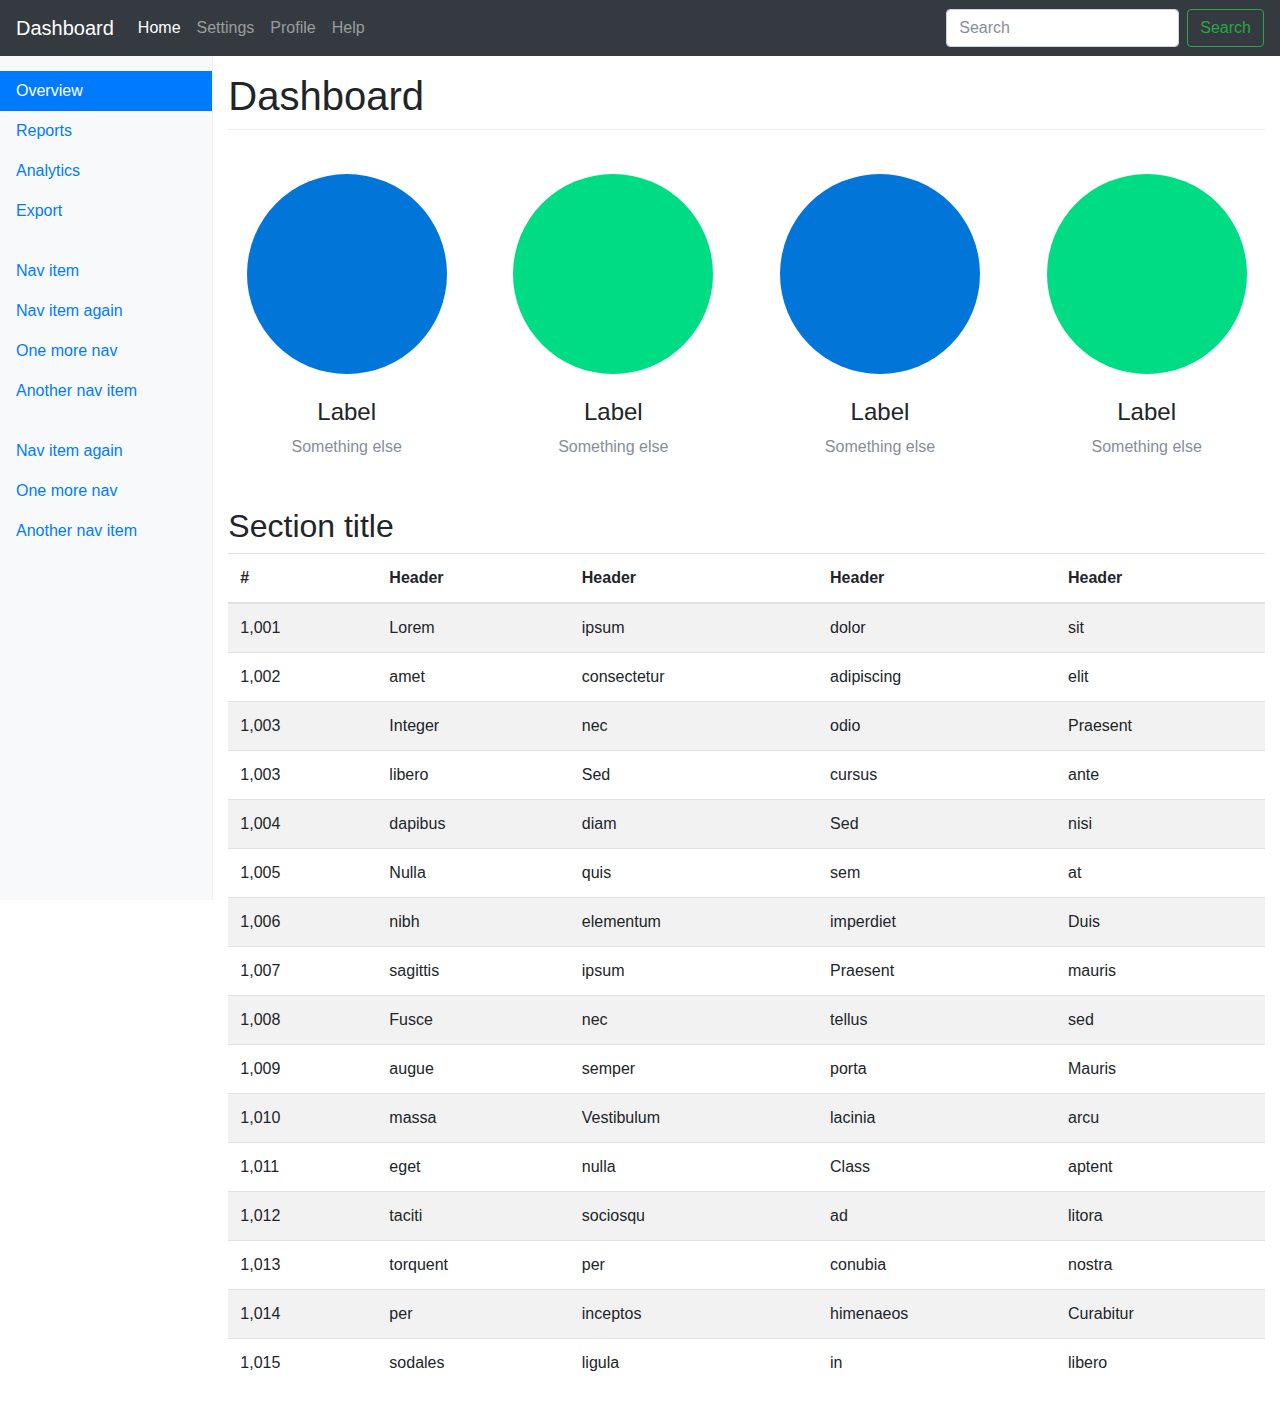
<file: anterior/bootstrap-4.0.0-beta.3/docs/4.0/examples/dashboard/index.html>
<!doctype html>
<html lang="en">
  <head>
    <meta charset="utf-8">
    <meta name="viewport" content="width=device-width, initial-scale=1, shrink-to-fit=no">
    <meta name="description" content="">
    <meta name="author" content="">
    <link rel="icon" href="../../../../favicon.ico">

    <title>Dashboard Template for Bootstrap</title>

    <!-- Bootstrap core CSS -->
    <link href="../../../../dist/css/bootstrap.min.css" rel="stylesheet">

    <!-- Custom styles for this template -->
    <link href="dashboard.css" rel="stylesheet">
  </head>

  <body>
    <header>
      <nav class="navbar navbar-expand-md navbar-dark fixed-top bg-dark">
        <a class="navbar-brand" href="#">Dashboard</a>
        <button class="navbar-toggler d-lg-none" type="button" data-toggle="collapse" data-target="#navbarsExampleDefault" aria-controls="navbarsExampleDefault" aria-expanded="false" aria-label="Toggle navigation">
          <span class="navbar-toggler-icon"></span>
        </button>

        <div class="collapse navbar-collapse" id="navbarsExampleDefault">
          <ul class="navbar-nav mr-auto">
            <li class="nav-item active">
              <a class="nav-link" href="#">Home <span class="sr-only">(current)</span></a>
            </li>
            <li class="nav-item">
              <a class="nav-link" href="#">Settings</a>
            </li>
            <li class="nav-item">
              <a class="nav-link" href="#">Profile</a>
            </li>
            <li class="nav-item">
              <a class="nav-link" href="#">Help</a>
            </li>
          </ul>
          <form class="form-inline mt-2 mt-md-0">
            <input class="form-control mr-sm-2" type="text" placeholder="Search" aria-label="Search">
            <button class="btn btn-outline-success my-2 my-sm-0" type="submit">Search</button>
          </form>
        </div>
      </nav>
    </header>

    <div class="container-fluid">
      <div class="row">
        <nav class="col-sm-3 col-md-2 d-none d-sm-block bg-light sidebar">
          <ul class="nav nav-pills flex-column">
            <li class="nav-item">
              <a class="nav-link active" href="#">Overview <span class="sr-only">(current)</span></a>
            </li>
            <li class="nav-item">
              <a class="nav-link" href="#">Reports</a>
            </li>
            <li class="nav-item">
              <a class="nav-link" href="#">Analytics</a>
            </li>
            <li class="nav-item">
              <a class="nav-link" href="#">Export</a>
            </li>
          </ul>

          <ul class="nav nav-pills flex-column">
            <li class="nav-item">
              <a class="nav-link" href="#">Nav item</a>
            </li>
            <li class="nav-item">
              <a class="nav-link" href="#">Nav item again</a>
            </li>
            <li class="nav-item">
              <a class="nav-link" href="#">One more nav</a>
            </li>
            <li class="nav-item">
              <a class="nav-link" href="#">Another nav item</a>
            </li>
          </ul>

          <ul class="nav nav-pills flex-column">
            <li class="nav-item">
              <a class="nav-link" href="#">Nav item again</a>
            </li>
            <li class="nav-item">
              <a class="nav-link" href="#">One more nav</a>
            </li>
            <li class="nav-item">
              <a class="nav-link" href="#">Another nav item</a>
            </li>
          </ul>
        </nav>

        <main role="main" class="col-sm-9 ml-sm-auto col-md-10 pt-3">
          <h1>Dashboard</h1>

          <section class="row text-center placeholders">
            <div class="col-6 col-sm-3 placeholder">
              <img src="[data-uri]" width="200" height="200" class="img-fluid rounded-circle" alt="Generic placeholder thumbnail">
              <h4>Label</h4>
              <div class="text-muted">Something else</div>
            </div>
            <div class="col-6 col-sm-3 placeholder">
              <img src="[data-uri]" width="200" height="200" class="img-fluid rounded-circle" alt="Generic placeholder thumbnail">
              <h4>Label</h4>
              <span class="text-muted">Something else</span>
            </div>
            <div class="col-6 col-sm-3 placeholder">
              <img src="[data-uri]" width="200" height="200" class="img-fluid rounded-circle" alt="Generic placeholder thumbnail">
              <h4>Label</h4>
              <span class="text-muted">Something else</span>
            </div>
            <div class="col-6 col-sm-3 placeholder">
              <img src="[data-uri]" width="200" height="200" class="img-fluid rounded-circle" alt="Generic placeholder thumbnail">
              <h4>Label</h4>
              <span class="text-muted">Something else</span>
            </div>
          </section>

          <h2>Section title</h2>
          <div class="table-responsive">
            <table class="table table-striped">
              <thead>
                <tr>
                  <th>#</th>
                  <th>Header</th>
                  <th>Header</th>
                  <th>Header</th>
                  <th>Header</th>
                </tr>
              </thead>
              <tbody>
                <tr>
                  <td>1,001</td>
                  <td>Lorem</td>
                  <td>ipsum</td>
                  <td>dolor</td>
                  <td>sit</td>
                </tr>
                <tr>
                  <td>1,002</td>
                  <td>amet</td>
                  <td>consectetur</td>
                  <td>adipiscing</td>
                  <td>elit</td>
                </tr>
                <tr>
                  <td>1,003</td>
                  <td>Integer</td>
                  <td>nec</td>
                  <td>odio</td>
                  <td>Praesent</td>
                </tr>
                <tr>
                  <td>1,003</td>
                  <td>libero</td>
                  <td>Sed</td>
                  <td>cursus</td>
                  <td>ante</td>
                </tr>
                <tr>
                  <td>1,004</td>
                  <td>dapibus</td>
                  <td>diam</td>
                  <td>Sed</td>
                  <td>nisi</td>
                </tr>
                <tr>
                  <td>1,005</td>
                  <td>Nulla</td>
                  <td>quis</td>
                  <td>sem</td>
                  <td>at</td>
                </tr>
                <tr>
                  <td>1,006</td>
                  <td>nibh</td>
                  <td>elementum</td>
                  <td>imperdiet</td>
                  <td>Duis</td>
                </tr>
                <tr>
                  <td>1,007</td>
                  <td>sagittis</td>
                  <td>ipsum</td>
                  <td>Praesent</td>
                  <td>mauris</td>
                </tr>
                <tr>
                  <td>1,008</td>
                  <td>Fusce</td>
                  <td>nec</td>
                  <td>tellus</td>
                  <td>sed</td>
                </tr>
                <tr>
                  <td>1,009</td>
                  <td>augue</td>
                  <td>semper</td>
                  <td>porta</td>
                  <td>Mauris</td>
                </tr>
                <tr>
                  <td>1,010</td>
                  <td>massa</td>
                  <td>Vestibulum</td>
                  <td>lacinia</td>
                  <td>arcu</td>
                </tr>
                <tr>
                  <td>1,011</td>
                  <td>eget</td>
                  <td>nulla</td>
                  <td>Class</td>
                  <td>aptent</td>
                </tr>
                <tr>
                  <td>1,012</td>
                  <td>taciti</td>
                  <td>sociosqu</td>
                  <td>ad</td>
                  <td>litora</td>
                </tr>
                <tr>
                  <td>1,013</td>
                  <td>torquent</td>
                  <td>per</td>
                  <td>conubia</td>
                  <td>nostra</td>
                </tr>
                <tr>
                  <td>1,014</td>
                  <td>per</td>
                  <td>inceptos</td>
                  <td>himenaeos</td>
                  <td>Curabitur</td>
                </tr>
                <tr>
                  <td>1,015</td>
                  <td>sodales</td>
                  <td>ligula</td>
                  <td>in</td>
                  <td>libero</td>
                </tr>
              </tbody>
            </table>
          </div>
        </main>
      </div>
    </div>

    <!-- Bootstrap core JavaScript
    ================================================== -->
    <!-- Placed at the end of the document so the pages load faster -->
    <script src="https://code.jquery.com/jquery-3.2.1.slim.min.js" integrity="sha384-KJ3o2DKtIkvYIK3UENzmM7KCkRr/rE9/Qpg6aAZGJwFDMVNA/GpGFF93hXpG5KkN" crossorigin="anonymous"></script>
    <script>window.jQuery || document.write('<script src="../../../../assets/js/vendor/jquery-slim.min.js"><\/script>')</script>
    <script src="../../../../assets/js/vendor/popper.min.js"></script>
    <script src="../../../../dist/js/bootstrap.min.js"></script>
  </body>
</html>
</file>
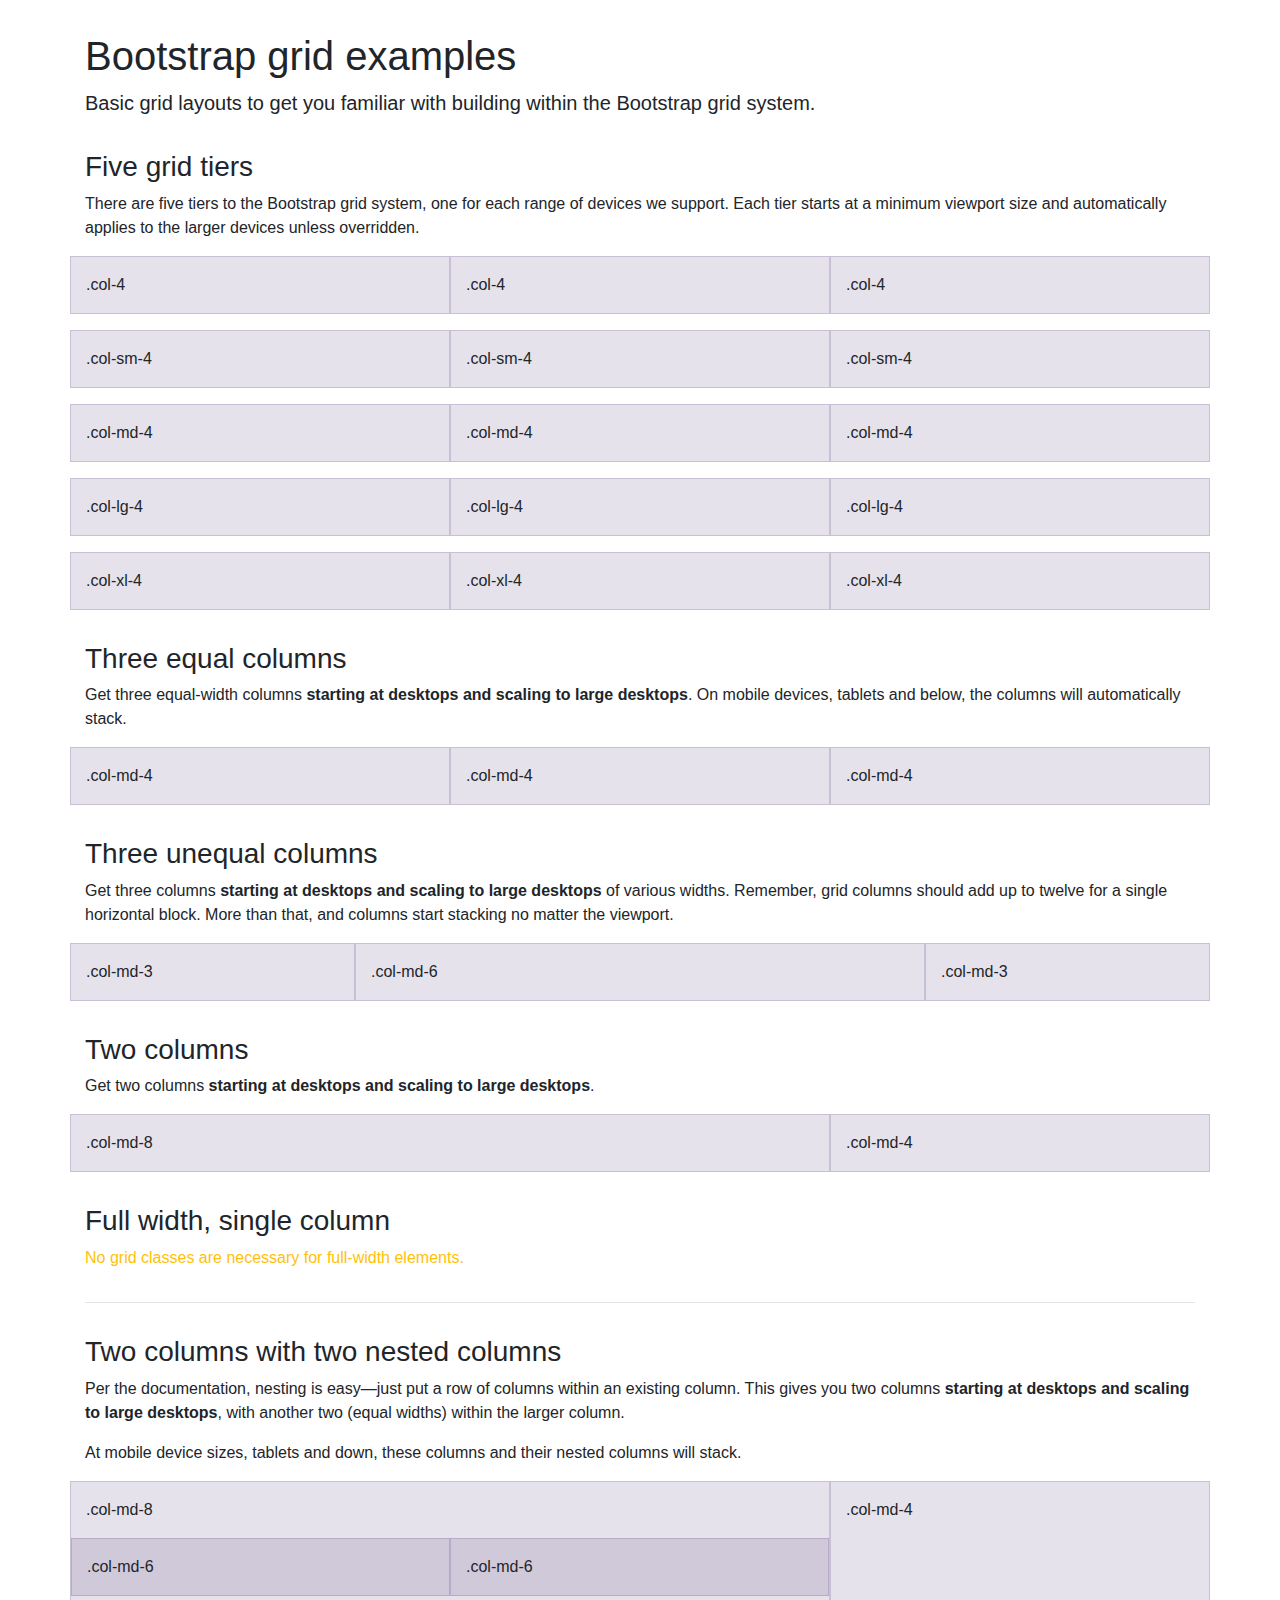
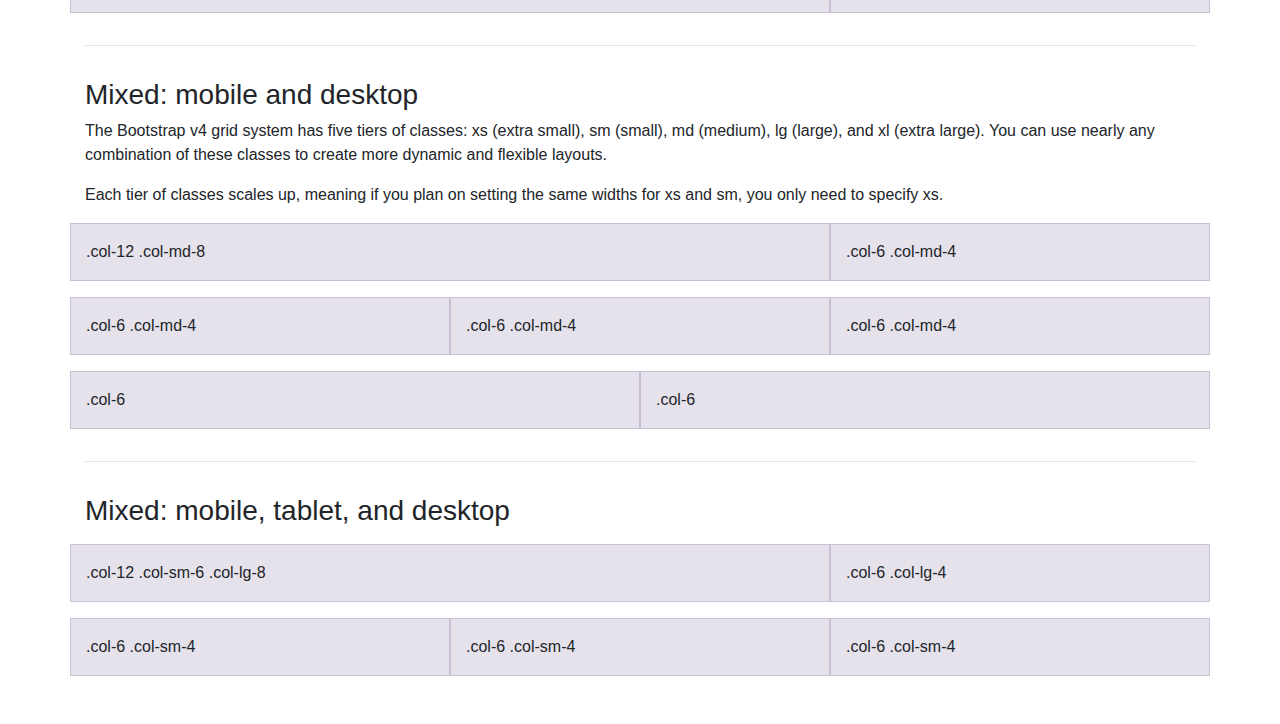
<file: anterior/bootstrap-4.0.0-beta.3/docs/4.0/examples/grid/index.html>
<!doctype html>
<html lang="en">
  <head>
    <meta charset="utf-8">
    <meta name="viewport" content="width=device-width, initial-scale=1, shrink-to-fit=no">
    <meta name="description" content="">
    <meta name="author" content="">
    <link rel="icon" href="../../../../favicon.ico">

    <title>Grid Template for Bootstrap</title>

    <!-- Bootstrap core CSS -->
    <link href="../../../../dist/css/bootstrap.min.css" rel="stylesheet">

    <!-- Custom styles for this template -->
    <link href="grid.css" rel="stylesheet">
  </head>

  <body>
    <div class="container">

      <h1>Bootstrap grid examples</h1>
      <p class="lead">Basic grid layouts to get you familiar with building within the Bootstrap grid system.</p>

      <h3>Five grid tiers</h3>
      <p>There are five tiers to the Bootstrap grid system, one for each range of devices we support. Each tier starts at a minimum viewport size and automatically applies to the larger devices unless overridden.</p>

      <div class="row">
        <div class="col-4">.col-4</div>
        <div class="col-4">.col-4</div>
        <div class="col-4">.col-4</div>
      </div>

      <div class="row">
        <div class="col-sm-4">.col-sm-4</div>
        <div class="col-sm-4">.col-sm-4</div>
        <div class="col-sm-4">.col-sm-4</div>
      </div>

      <div class="row">
        <div class="col-md-4">.col-md-4</div>
        <div class="col-md-4">.col-md-4</div>
        <div class="col-md-4">.col-md-4</div>
      </div>

      <div class="row">
        <div class="col-lg-4">.col-lg-4</div>
        <div class="col-lg-4">.col-lg-4</div>
        <div class="col-lg-4">.col-lg-4</div>
      </div>

      <div class="row">
        <div class="col-xl-4">.col-xl-4</div>
        <div class="col-xl-4">.col-xl-4</div>
        <div class="col-xl-4">.col-xl-4</div>
      </div>

      <h3>Three equal columns</h3>
      <p>Get three equal-width columns <strong>starting at desktops and scaling to large desktops</strong>. On mobile devices, tablets and below, the columns will automatically stack.</p>
      <div class="row">
        <div class="col-md-4">.col-md-4</div>
        <div class="col-md-4">.col-md-4</div>
        <div class="col-md-4">.col-md-4</div>
      </div>

      <h3>Three unequal columns</h3>
      <p>Get three columns <strong>starting at desktops and scaling to large desktops</strong> of various widths. Remember, grid columns should add up to twelve for a single horizontal block. More than that, and columns start stacking no matter the viewport.</p>
      <div class="row">
        <div class="col-md-3">.col-md-3</div>
        <div class="col-md-6">.col-md-6</div>
        <div class="col-md-3">.col-md-3</div>
      </div>

      <h3>Two columns</h3>
      <p>Get two columns <strong>starting at desktops and scaling to large desktops</strong>.</p>
      <div class="row">
        <div class="col-md-8">.col-md-8</div>
        <div class="col-md-4">.col-md-4</div>
      </div>

      <h3>Full width, single column</h3>
      <p class="text-warning">No grid classes are necessary for full-width elements.</p>

      <hr>

      <h3>Two columns with two nested columns</h3>
      <p>Per the documentation, nesting is easy—just put a row of columns within an existing column. This gives you two columns <strong>starting at desktops and scaling to large desktops</strong>, with another two (equal widths) within the larger column.</p>
      <p>At mobile device sizes, tablets and down, these columns and their nested columns will stack.</p>
      <div class="row">
        <div class="col-md-8">
          .col-md-8
          <div class="row">
            <div class="col-md-6">.col-md-6</div>
            <div class="col-md-6">.col-md-6</div>
          </div>
        </div>
        <div class="col-md-4">.col-md-4</div>
      </div>

      <hr>

      <h3>Mixed: mobile and desktop</h3>
      <p>The Bootstrap v4 grid system has five tiers of classes: xs (extra small), sm (small), md (medium), lg (large), and xl (extra large). You can use nearly any combination of these classes to create more dynamic and flexible layouts.</p>
      <p>Each tier of classes scales up, meaning if you plan on setting the same widths for xs and sm, you only need to specify xs.</p>
      <div class="row">
        <div class="col-12 col-md-8">.col-12 .col-md-8</div>
        <div class="col-6 col-md-4">.col-6 .col-md-4</div>
      </div>
      <div class="row">
        <div class="col-6 col-md-4">.col-6 .col-md-4</div>
        <div class="col-6 col-md-4">.col-6 .col-md-4</div>
        <div class="col-6 col-md-4">.col-6 .col-md-4</div>
      </div>
      <div class="row">
        <div class="col-6">.col-6</div>
        <div class="col-6">.col-6</div>
      </div>

      <hr>

      <h3>Mixed: mobile, tablet, and desktop</h3>
      <p></p>
      <div class="row">
        <div class="col-12 col-sm-6 col-lg-8">.col-12 .col-sm-6 .col-lg-8</div>
        <div class="col-6 col-lg-4">.col-6 .col-lg-4</div>
      </div>
      <div class="row">
        <div class="col-6 col-sm-4">.col-6 .col-sm-4</div>
        <div class="col-6 col-sm-4">.col-6 .col-sm-4</div>
        <div class="col-6 col-sm-4">.col-6 .col-sm-4</div>
      </div>

    </div> <!-- /container -->
  </body>
</html>
</file>
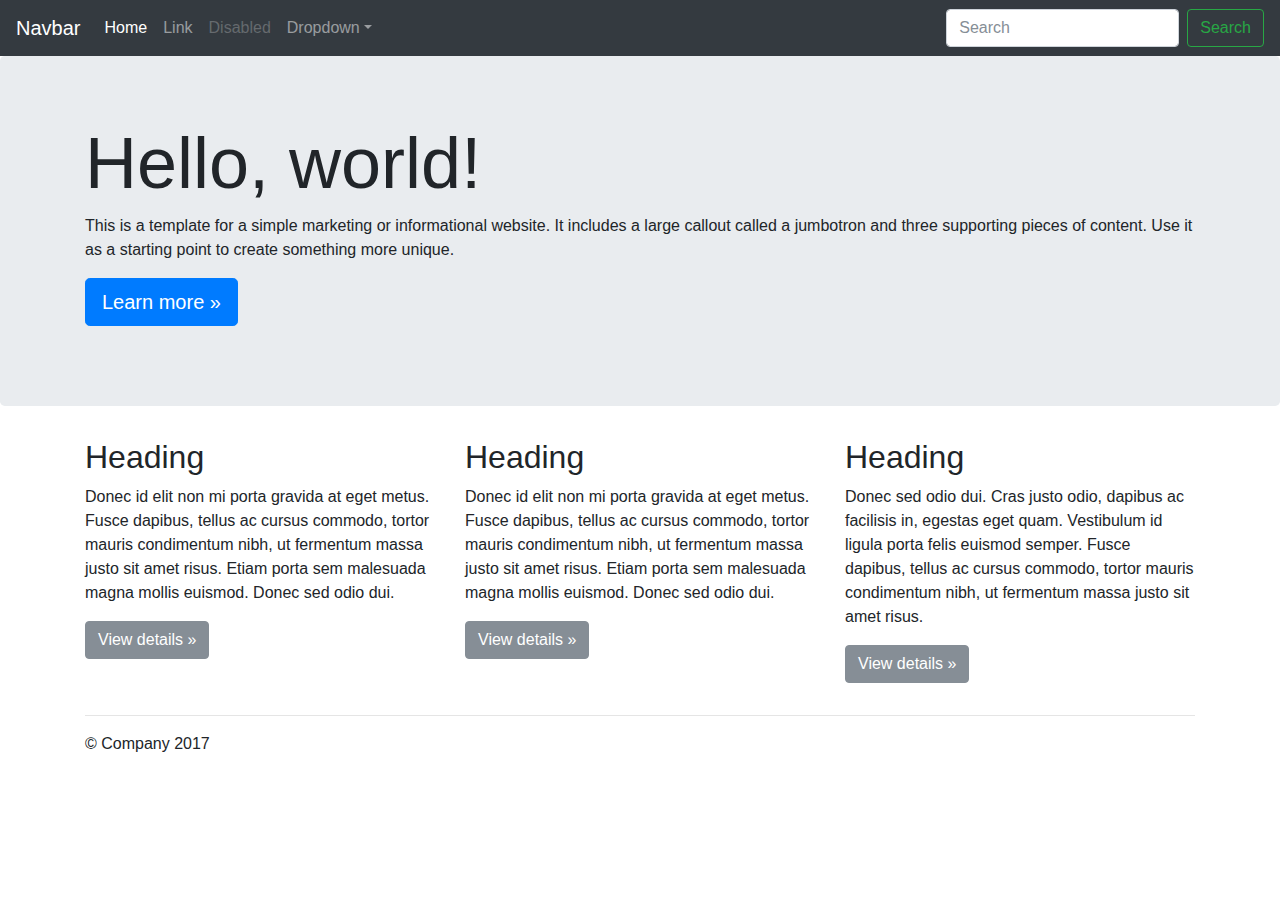
<file: anterior/bootstrap-4.0.0-beta.3/docs/4.0/examples/jumbotron/index.html>
<!doctype html>
<html lang="en">
  <head>
    <meta charset="utf-8">
    <meta name="viewport" content="width=device-width, initial-scale=1, shrink-to-fit=no">
    <meta name="description" content="">
    <meta name="author" content="">
    <link rel="icon" href="../../../../favicon.ico">

    <title>Jumbotron Template for Bootstrap</title>

    <!-- Bootstrap core CSS -->
    <link href="../../../../dist/css/bootstrap.min.css" rel="stylesheet">

    <!-- Custom styles for this template -->
    <link href="jumbotron.css" rel="stylesheet">
  </head>

  <body>

    <nav class="navbar navbar-expand-md navbar-dark fixed-top bg-dark">
      <a class="navbar-brand" href="#">Navbar</a>
      <button class="navbar-toggler" type="button" data-toggle="collapse" data-target="#navbarsExampleDefault" aria-controls="navbarsExampleDefault" aria-expanded="false" aria-label="Toggle navigation">
        <span class="navbar-toggler-icon"></span>
      </button>

      <div class="collapse navbar-collapse" id="navbarsExampleDefault">
        <ul class="navbar-nav mr-auto">
          <li class="nav-item active">
            <a class="nav-link" href="#">Home <span class="sr-only">(current)</span></a>
          </li>
          <li class="nav-item">
            <a class="nav-link" href="#">Link</a>
          </li>
          <li class="nav-item">
            <a class="nav-link disabled" href="#">Disabled</a>
          </li>
          <li class="nav-item dropdown">
            <a class="nav-link dropdown-toggle" href="http://example.com" id="dropdown01" data-toggle="dropdown" aria-haspopup="true" aria-expanded="false">Dropdown</a>
            <div class="dropdown-menu" aria-labelledby="dropdown01">
              <a class="dropdown-item" href="#">Action</a>
              <a class="dropdown-item" href="#">Another action</a>
              <a class="dropdown-item" href="#">Something else here</a>
            </div>
          </li>
        </ul>
        <form class="form-inline my-2 my-lg-0">
          <input class="form-control mr-sm-2" type="text" placeholder="Search" aria-label="Search">
          <button class="btn btn-outline-success my-2 my-sm-0" type="submit">Search</button>
        </form>
      </div>
    </nav>

    <main role="main">

      <!-- Main jumbotron for a primary marketing message or call to action -->
      <div class="jumbotron">
        <div class="container">
          <h1 class="display-3">Hello, world!</h1>
          <p>This is a template for a simple marketing or informational website. It includes a large callout called a jumbotron and three supporting pieces of content. Use it as a starting point to create something more unique.</p>
          <p><a class="btn btn-primary btn-lg" href="#" role="button">Learn more &raquo;</a></p>
        </div>
      </div>

      <div class="container">
        <!-- Example row of columns -->
        <div class="row">
          <div class="col-md-4">
            <h2>Heading</h2>
            <p>Donec id elit non mi porta gravida at eget metus. Fusce dapibus, tellus ac cursus commodo, tortor mauris condimentum nibh, ut fermentum massa justo sit amet risus. Etiam porta sem malesuada magna mollis euismod. Donec sed odio dui. </p>
            <p><a class="btn btn-secondary" href="#" role="button">View details &raquo;</a></p>
          </div>
          <div class="col-md-4">
            <h2>Heading</h2>
            <p>Donec id elit non mi porta gravida at eget metus. Fusce dapibus, tellus ac cursus commodo, tortor mauris condimentum nibh, ut fermentum massa justo sit amet risus. Etiam porta sem malesuada magna mollis euismod. Donec sed odio dui. </p>
            <p><a class="btn btn-secondary" href="#" role="button">View details &raquo;</a></p>
          </div>
          <div class="col-md-4">
            <h2>Heading</h2>
            <p>Donec sed odio dui. Cras justo odio, dapibus ac facilisis in, egestas eget quam. Vestibulum id ligula porta felis euismod semper. Fusce dapibus, tellus ac cursus commodo, tortor mauris condimentum nibh, ut fermentum massa justo sit amet risus.</p>
            <p><a class="btn btn-secondary" href="#" role="button">View details &raquo;</a></p>
          </div>
        </div>

        <hr>

      </div> <!-- /container -->

    </main>

    <footer class="container">
      <p>&copy; Company 2017</p>
    </footer>

    <!-- Bootstrap core JavaScript
    ================================================== -->
    <!-- Placed at the end of the document so the pages load faster -->
    <script src="https://code.jquery.com/jquery-3.2.1.slim.min.js" integrity="sha384-KJ3o2DKtIkvYIK3UENzmM7KCkRr/rE9/Qpg6aAZGJwFDMVNA/GpGFF93hXpG5KkN" crossorigin="anonymous"></script>
    <script>window.jQuery || document.write('<script src="../../../../assets/js/vendor/jquery-slim.min.js"><\/script>')</script>
    <script src="../../../../assets/js/vendor/popper.min.js"></script>
    <script src="../../../../dist/js/bootstrap.min.js"></script>
  </body>
</html>
</file>
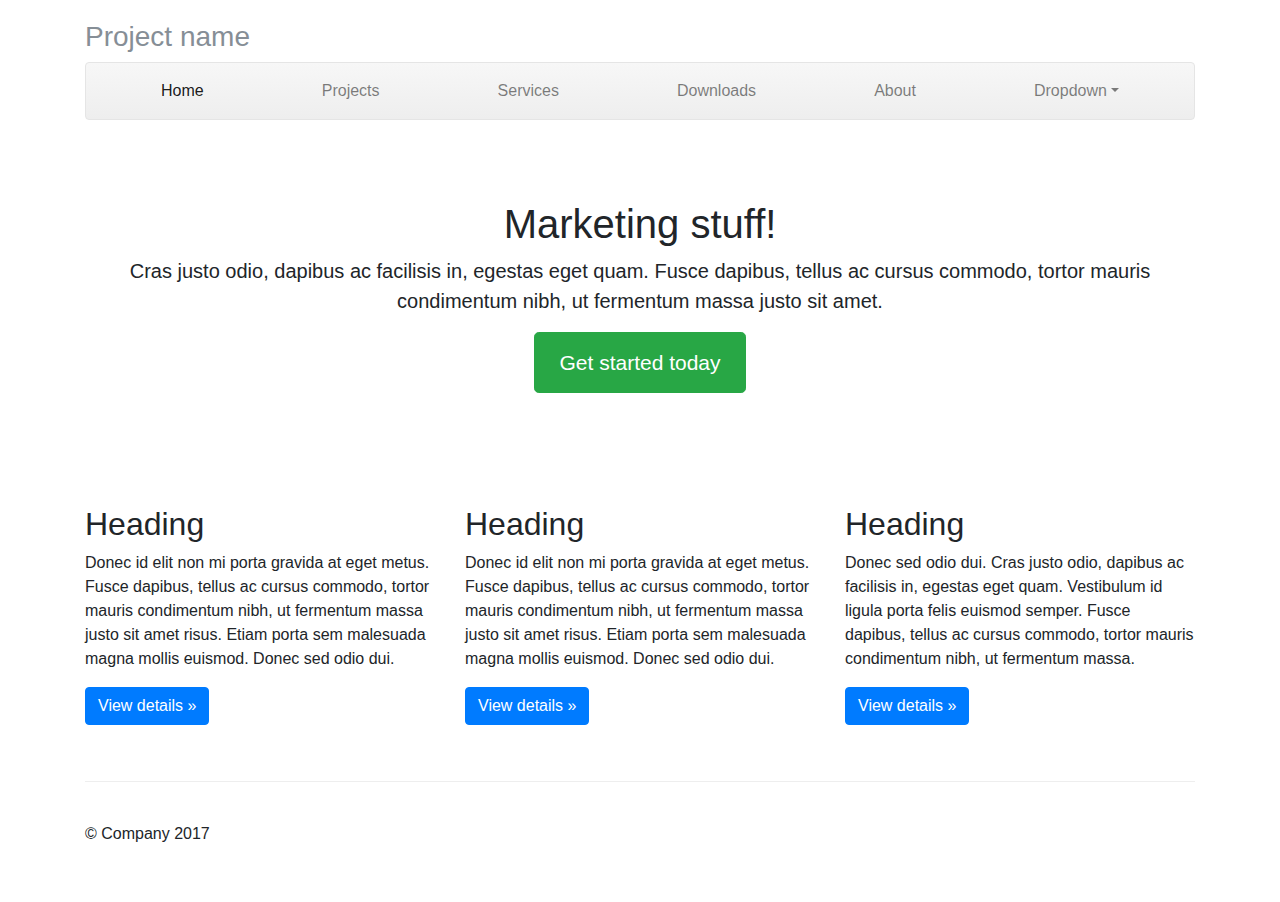
<file: anterior/bootstrap-4.0.0-beta.3/docs/4.0/examples/justified-nav/index.html>
<!doctype html>
<html lang="en">
  <head>
    <meta charset="utf-8">
    <meta name="viewport" content="width=device-width, initial-scale=1, shrink-to-fit=no">
    <meta name="description" content="">
    <meta name="author" content="">
    <link rel="icon" href="../../../../favicon.ico">

    <title>Justified Nav Template for Bootstrap</title>

    <!-- Bootstrap core CSS -->
    <link href="../../../../dist/css/bootstrap.min.css" rel="stylesheet">

    <!-- Custom styles for this template -->
    <link href="justified-nav.css" rel="stylesheet">
  </head>

  <body>

    <div class="container">

      <header class="masthead">
        <h3 class="text-muted">Project name</h3>

        <nav class="navbar navbar-expand-md navbar-light bg-light rounded mb-3">
          <button class="navbar-toggler" type="button" data-toggle="collapse" data-target="#navbarCollapse" aria-controls="navbarCollapse" aria-expanded="false" aria-label="Toggle navigation">
            <span class="navbar-toggler-icon"></span>
          </button>
          <div class="collapse navbar-collapse" id="navbarCollapse">
            <ul class="navbar-nav text-md-center nav-justified w-100">
              <li class="nav-item active">
                <a class="nav-link" href="#">Home <span class="sr-only">(current)</span></a>
              </li>
              <li class="nav-item">
                <a class="nav-link" href="#">Projects</a>
              </li>
              <li class="nav-item">
                <a class="nav-link" href="#">Services</a>
              </li>
              <li class="nav-item">
                <a class="nav-link" href="#">Downloads</a>
              </li>
              <li class="nav-item">
                <a class="nav-link" href="#">About</a>
              </li>
              <li class="nav-item dropdown">
                <a class="nav-link dropdown-toggle" href="http://example.com" id="dropdown01" data-toggle="dropdown" aria-haspopup="true" aria-expanded="false">Dropdown</a>
                <div class="dropdown-menu" aria-labelledby="dropdown01">
                  <a class="dropdown-item" href="#">Action</a>
                  <a class="dropdown-item" href="#">Another action</a>
                  <a class="dropdown-item" href="#">Something else here</a>
                </div>
              </li>
            </ul>
          </div>
        </nav>
      </header>

      <main role="main">

        <!-- Jumbotron -->
        <div class="jumbotron">
          <h1>Marketing stuff!</h1>
          <p class="lead">Cras justo odio, dapibus ac facilisis in, egestas eget quam. Fusce dapibus, tellus ac cursus commodo, tortor mauris condimentum nibh, ut fermentum massa justo sit amet.</p>
          <p><a class="btn btn-lg btn-success" href="#" role="button">Get started today</a></p>
        </div>

        <!-- Example row of columns -->
        <div class="row">
          <div class="col-lg-4">
            <h2>Heading</h2>
            <p>Donec id elit non mi porta gravida at eget metus. Fusce dapibus, tellus ac cursus commodo, tortor mauris condimentum nibh, ut fermentum massa justo sit amet risus. Etiam porta sem malesuada magna mollis euismod. Donec sed odio dui. </p>
            <p><a class="btn btn-primary" href="#" role="button">View details &raquo;</a></p>
          </div>
          <div class="col-lg-4">
            <h2>Heading</h2>
            <p>Donec id elit non mi porta gravida at eget metus. Fusce dapibus, tellus ac cursus commodo, tortor mauris condimentum nibh, ut fermentum massa justo sit amet risus. Etiam porta sem malesuada magna mollis euismod. Donec sed odio dui. </p>
            <p><a class="btn btn-primary" href="#" role="button">View details &raquo;</a></p>
          </div>
          <div class="col-lg-4">
            <h2>Heading</h2>
            <p>Donec sed odio dui. Cras justo odio, dapibus ac facilisis in, egestas eget quam. Vestibulum id ligula porta felis euismod semper. Fusce dapibus, tellus ac cursus commodo, tortor mauris condimentum nibh, ut fermentum massa.</p>
            <p><a class="btn btn-primary" href="#" role="button">View details &raquo;</a></p>
          </div>
        </div>

      </main>

      <!-- Site footer -->
      <footer class="footer">
        <p>&copy; Company 2017</p>
      </footer>

    </div> <!-- /container -->

    <!-- Bootstrap core JavaScript
    ================================================== -->
    <!-- Placed at the end of the document so the pages load faster -->
    <script src="https://code.jquery.com/jquery-3.2.1.slim.min.js" integrity="sha384-KJ3o2DKtIkvYIK3UENzmM7KCkRr/rE9/Qpg6aAZGJwFDMVNA/GpGFF93hXpG5KkN" crossorigin="anonymous"></script>
    <script>window.jQuery || document.write('<script src="../../../../assets/js/vendor/jquery-slim.min.js"><\/script>')</script>
    <script src="../../../../assets/js/vendor/popper.min.js"></script>
    <script src="../../../../dist/js/bootstrap.min.js"></script>
  </body>
</html>
</file>
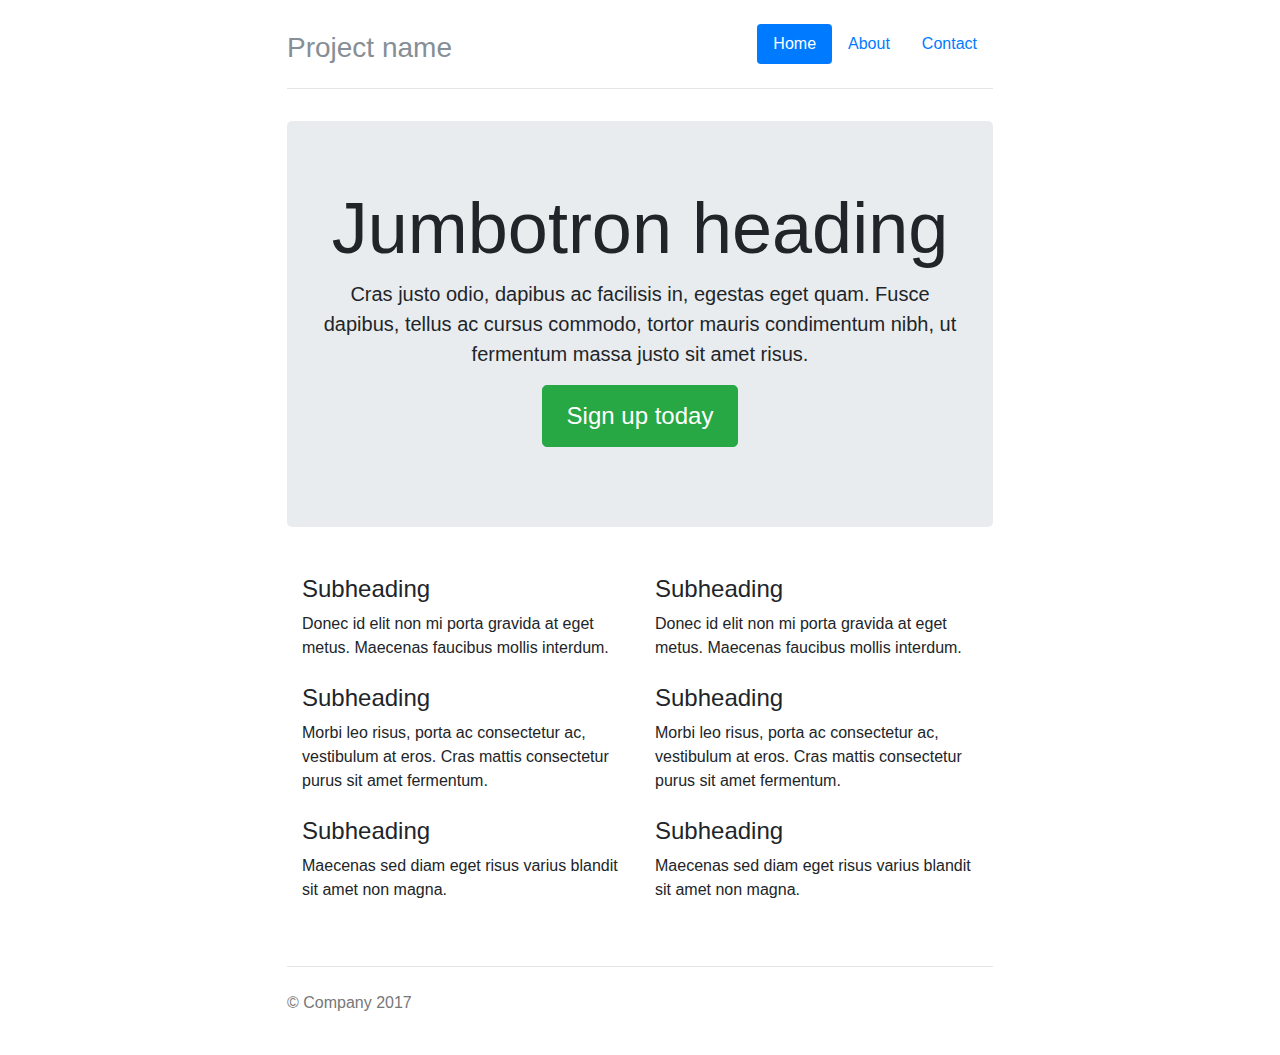
<file: anterior/bootstrap-4.0.0-beta.3/docs/4.0/examples/narrow-jumbotron/index.html>
<!doctype html>
<html lang="en">
  <head>
    <meta charset="utf-8">
    <meta name="viewport" content="width=device-width, initial-scale=1, shrink-to-fit=no">
    <meta name="description" content="">
    <meta name="author" content="">
    <link rel="icon" href="../../../../favicon.ico">

    <title>Narrow Jumbotron Template for Bootstrap</title>

    <!-- Bootstrap core CSS -->
    <link href="../../../../dist/css/bootstrap.min.css" rel="stylesheet">

    <!-- Custom styles for this template -->
    <link href="narrow-jumbotron.css" rel="stylesheet">
  </head>

  <body>

    <div class="container">
      <header class="header clearfix">
        <nav>
          <ul class="nav nav-pills float-right">
            <li class="nav-item">
              <a class="nav-link active" href="#">Home <span class="sr-only">(current)</span></a>
            </li>
            <li class="nav-item">
              <a class="nav-link" href="#">About</a>
            </li>
            <li class="nav-item">
              <a class="nav-link" href="#">Contact</a>
            </li>
          </ul>
        </nav>
        <h3 class="text-muted">Project name</h3>
      </header>

      <main role="main">

        <div class="jumbotron">
          <h1 class="display-3">Jumbotron heading</h1>
          <p class="lead">Cras justo odio, dapibus ac facilisis in, egestas eget quam. Fusce dapibus, tellus ac cursus commodo, tortor mauris condimentum nibh, ut fermentum massa justo sit amet risus.</p>
          <p><a class="btn btn-lg btn-success" href="#" role="button">Sign up today</a></p>
        </div>

        <div class="row marketing">
          <div class="col-lg-6">
            <h4>Subheading</h4>
            <p>Donec id elit non mi porta gravida at eget metus. Maecenas faucibus mollis interdum.</p>

            <h4>Subheading</h4>
            <p>Morbi leo risus, porta ac consectetur ac, vestibulum at eros. Cras mattis consectetur purus sit amet fermentum.</p>

            <h4>Subheading</h4>
            <p>Maecenas sed diam eget risus varius blandit sit amet non magna.</p>
          </div>

          <div class="col-lg-6">
            <h4>Subheading</h4>
            <p>Donec id elit non mi porta gravida at eget metus. Maecenas faucibus mollis interdum.</p>

            <h4>Subheading</h4>
            <p>Morbi leo risus, porta ac consectetur ac, vestibulum at eros. Cras mattis consectetur purus sit amet fermentum.</p>

            <h4>Subheading</h4>
            <p>Maecenas sed diam eget risus varius blandit sit amet non magna.</p>
          </div>
        </div>

      </main>

      <footer class="footer">
        <p>&copy; Company 2017</p>
      </footer>

    </div> <!-- /container -->
  </body>
</html>
</file>
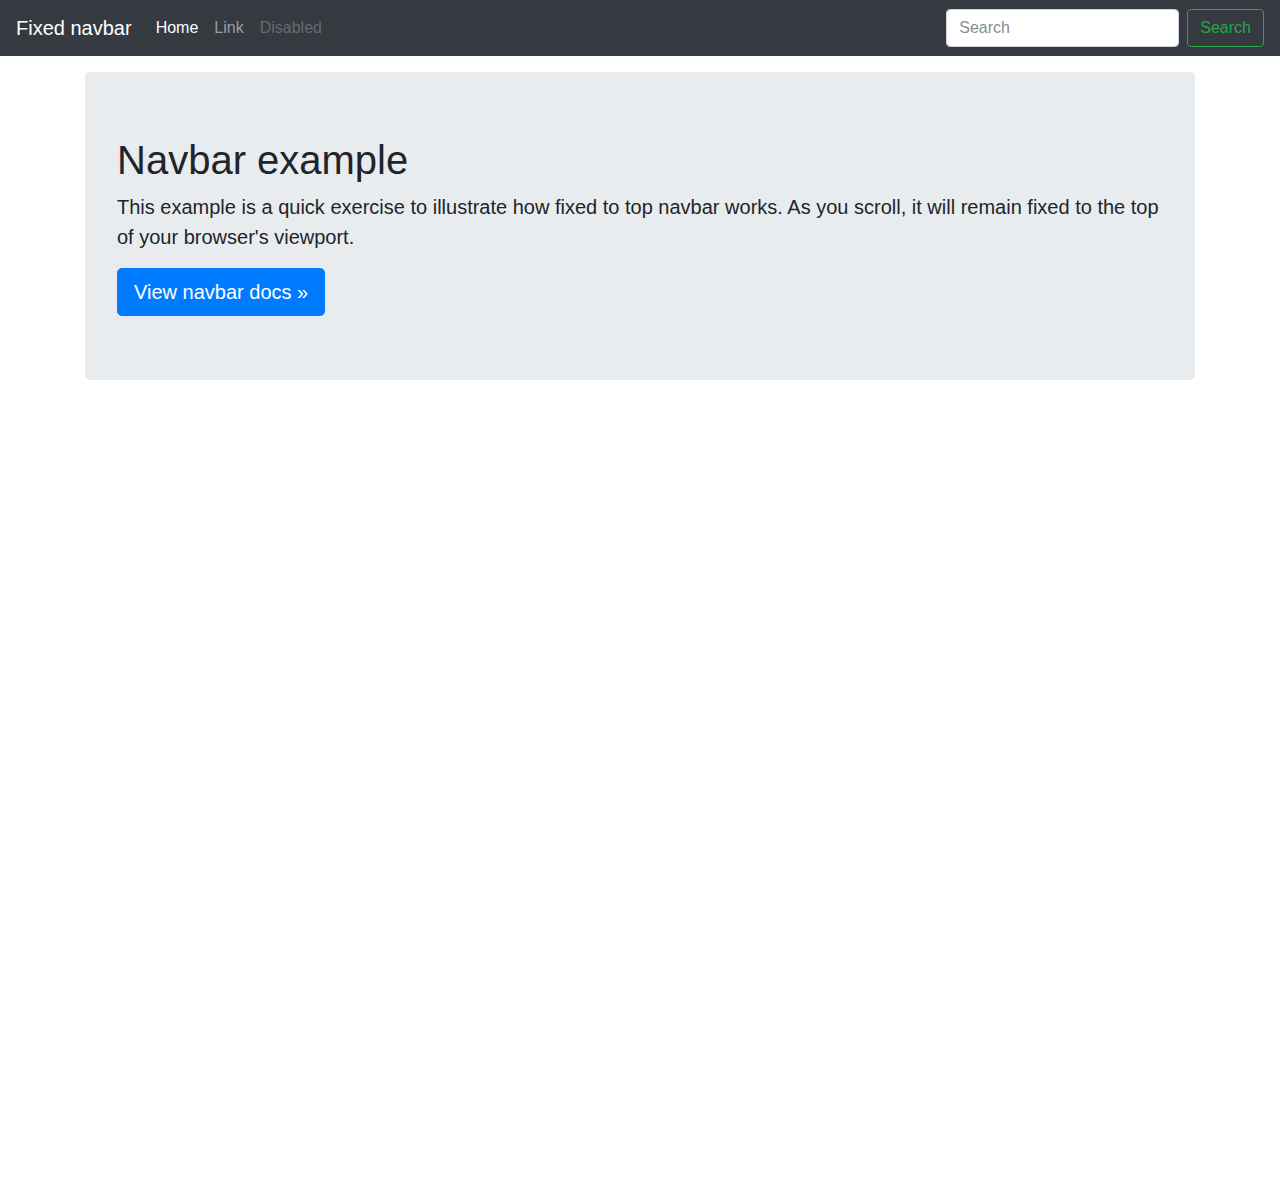
<file: anterior/bootstrap-4.0.0-beta.3/docs/4.0/examples/navbar-top-fixed/index.html>
<!doctype html>
<html lang="en">
  <head>
    <meta charset="utf-8">
    <meta name="viewport" content="width=device-width, initial-scale=1, shrink-to-fit=no">
    <meta name="description" content="">
    <meta name="author" content="">
    <link rel="icon" href="../../../../favicon.ico">

    <title>Fixed top navbar example for Bootstrap</title>

    <!-- Bootstrap core CSS -->
    <link href="../../../../dist/css/bootstrap.min.css" rel="stylesheet">

    <!-- Custom styles for this template -->
    <link href="navbar-top-fixed.css" rel="stylesheet">
  </head>

  <body>

    <nav class="navbar navbar-expand-md navbar-dark fixed-top bg-dark">
      <a class="navbar-brand" href="#">Fixed navbar</a>
      <button class="navbar-toggler" type="button" data-toggle="collapse" data-target="#navbarCollapse" aria-controls="navbarCollapse" aria-expanded="false" aria-label="Toggle navigation">
        <span class="navbar-toggler-icon"></span>
      </button>
      <div class="collapse navbar-collapse" id="navbarCollapse">
        <ul class="navbar-nav mr-auto">
          <li class="nav-item active">
            <a class="nav-link" href="#">Home <span class="sr-only">(current)</span></a>
          </li>
          <li class="nav-item">
            <a class="nav-link" href="#">Link</a>
          </li>
          <li class="nav-item">
            <a class="nav-link disabled" href="#">Disabled</a>
          </li>
        </ul>
        <form class="form-inline mt-2 mt-md-0">
          <input class="form-control mr-sm-2" type="text" placeholder="Search" aria-label="Search">
          <button class="btn btn-outline-success my-2 my-sm-0" type="submit">Search</button>
        </form>
      </div>
    </nav>

    <main role="main" class="container">
      <div class="jumbotron">
        <h1>Navbar example</h1>
        <p class="lead">This example is a quick exercise to illustrate how fixed to top navbar works. As you scroll, it will remain fixed to the top of your browser's viewport.</p>
        <a class="btn btn-lg btn-primary" href="../../components/navbar/" role="button">View navbar docs &raquo;</a>
      </div>
    </main>

    <!-- Bootstrap core JavaScript
    ================================================== -->
    <!-- Placed at the end of the document so the pages load faster -->
    <script src="https://code.jquery.com/jquery-3.2.1.slim.min.js" integrity="sha384-KJ3o2DKtIkvYIK3UENzmM7KCkRr/rE9/Qpg6aAZGJwFDMVNA/GpGFF93hXpG5KkN" crossorigin="anonymous"></script>
    <script>window.jQuery || document.write('<script src="../../../../assets/js/vendor/jquery-slim.min.js"><\/script>')</script>
    <script src="../../../../assets/js/vendor/popper.min.js"></script>
    <script src="../../../../dist/js/bootstrap.min.js"></script>
  </body>
</html>
</file>
<file: codigo/carousel.css>
body {
  padding-top: 3rem;
  padding-bottom: 3rem;
  color: #5a5a5a;
}

.carousel {
  margin-bottom: 4rem;
}
/* Since positioning the image, we need to help out the caption */
.carousel-caption {
  bottom: 3rem;
  z-index: 10;
}

/* Declare heights because of positioning of img element */
.carousel-item {
  height: 32rem;
  background-color: #777;

}
.carousel-item > img {
  position: absolute;
  top: 0;
  left: 0;
  min-width: 100%;
  height: 100%;
  z-index: 0;
}

.navbar{
background-color: #AEB404;
}
.navbar>a{

  color: #2E2E2E;
}

.marketing .col-lg-4 {
  margin-bottom: 1.5rem;
  text-align: center;
}
.marketing h2 {
  font-weight: 400;
}
.marketing .col-lg-4 p {
  margin-right: .75rem;
  margin-left: .75rem;
}

@media (min-width: 40em) {
  /* Bump up size of carousel content */
  .carousel-caption p {
    margin-bottom: 1.25rem;
    font-size: 1.25rem;
    line-height: 1.4;
  }
}
</file>
<file: anterior/bootstrap-4.0.0-beta.3/docs/4.0/examples/album/album.css>
body {
  min-height: 75rem; /* Can be removed; just added for demo purposes */
}

.navbar {
  margin-bottom: 0;
}

.jumbotron {
  padding-top: 6rem;
  padding-bottom: 6rem;
  margin-bottom: 0;
  background-color: #fff;
}

.jumbotron p:last-child {
  margin-bottom: 0;
}

.jumbotron-heading {
  font-weight: 300;
}

.jumbotron .container {
  max-width: 40rem;
}

.album {
  min-height: 50rem; /* Can be removed; just added for demo purposes */
  padding-top: 3rem;
  padding-bottom: 3rem;
  background-color: #f7f7f7;
}

.card {
  float: left;
  width: 33.333%;
  padding: .75rem;
  margin-bottom: 2rem;
  border: 0;
}

.card > img {
  margin-bottom: .75rem;
}

.card-text {
  font-size: 85%;
}

footer {
  padding-top: 3rem;
  padding-bottom: 3rem;
}

footer p {
  margin-bottom: .25rem;
}
</file>
<file: anterior/bootstrap-4.0.0-beta.3/docs/4.0/examples/blog/blog.css>
/*
 * Globals
 */
@media (min-width: 48em) {
  html {
    font-size: 18px;
  }
}

body {
  font-family: Georgia, "Times New Roman", Times, serif;
  color: #555;
}

h1,
.h1,
h2,
.h2,
h3,
.h3,
h4,
.h4,
h5,
.h5,
h6,
.h6 {
  font-family: "Helvetica Neue", Helvetica, Arial, sans-serif;
  font-weight: 400;
  color: #333;
}

/*
 * Override Bootstrap's default container.
 */
.container {
  max-width: 60rem;
}

/*
 * Masthead for nav
 */
.blog-masthead {
  margin-bottom: 3rem;
  background-color: #428bca;
  box-shadow: inset 0 -.1rem .25rem rgba(0, 0, 0, .1);
}

/* Nav links */
.nav-link {
  position: relative;
  padding: 1rem;
  font-weight: 500;
  color: #cdddeb;
}
.nav-link:hover,
.nav-link:focus {
  color: #fff;
  background-color: transparent;
}

/* Active state gets a caret at the bottom */
.nav-link.active {
  color: #fff;
}
.nav-link.active::after {
  position: absolute;
  bottom: 0;
  left: 50%;
  width: 0;
  height: 0;
  margin-left: -.3rem;
  vertical-align: middle;
  content: "";
  border-right: .3rem solid transparent;
  border-bottom: .3rem solid;
  border-left: .3rem solid transparent;
}

/*
 * Blog name and description
 */
.blog-header {
  padding-bottom: 1.25rem;
  margin-bottom: 2rem;
  border-bottom: .05rem solid #eee;
}
.blog-title {
  margin-bottom: 0;
  font-size: 2rem;
  font-weight: 400;
}
.blog-description {
  font-size: 1.1rem;
  color: #999;
}

@media (min-width: 40em) {
  .blog-title {
    font-size: 3.5rem;
  }
}

/*
 * Main column and sidebar layout
 */

/* Sidebar modules for boxing content */
.sidebar-module {
  padding: 1rem;
}
.sidebar-module-inset {
  padding: 1rem;
  background-color: #f5f5f5;
  border-radius: .25rem;
}
.sidebar-module-inset p:last-child,
.sidebar-module-inset ul:last-child,
.sidebar-module-inset ol:last-child {
  margin-bottom: 0;
}

/* Pagination */
.blog-pagination {
  margin-bottom: 4rem;
}
.blog-pagination > .btn {
  border-radius: 2rem;
}

/*
 * Blog posts
 */
.blog-post {
  margin-bottom: 4rem;
}
.blog-post-title {
  margin-bottom: .25rem;
  font-size: 2.5rem;
}
.blog-post-meta {
  margin-bottom: 1.25rem;
  color: #999;
}

/*
 * Footer
 */
.blog-footer {
  padding: 2.5rem 0;
  color: #999;
  text-align: center;
  background-color: #f9f9f9;
  border-top: .05rem solid #e5e5e5;
}
.blog-footer p:last-child {
  margin-bottom: 0;
}
</file>
<file: anterior/bootstrap-4.0.0-beta.3/docs/4.0/examples/carousel/carousel.css>
/* GLOBAL STYLES
-------------------------------------------------- */
/* Padding below the footer and lighter body text */

body {
  padding-top: 3rem;
  padding-bottom: 3rem;
  color: #5a5a5a;
}


/* CUSTOMIZE THE CAROUSEL
-------------------------------------------------- */

/* Carousel base class */
.carousel {
  margin-bottom: 4rem;
}
/* Since positioning the image, we need to help out the caption */
.carousel-caption {
  bottom: 3rem;
  z-index: 10;
}

/* Declare heights because of positioning of img element */
.carousel-item {
  height: 32rem;
  background-color: #777;

}
.carousel-item > img {
  position: absolute;
  top: 0;
  left: 0;
  min-width: 100%;
  height: 100%;
  z-index: 0;
}

.navbar{
background-color: #AEB404;
}
.navbar>a{

  color: #2E2E2E;
}
/* MARKETING CONTENT
-------------------------------------------------- */

/* Center align the text within the three columns below the carousel */
.marketing .col-lg-4 {
  margin-bottom: 1.5rem;
  text-align: center;
}
.marketing h2 {
  font-weight: 400;
}
.marketing .col-lg-4 p {
  margin-right: .75rem;
  margin-left: .75rem;
}




/* RESPONSIVE CSS
-------------------------------------------------- */

@media (min-width: 40em) {
  /* Bump up size of carousel content */
  .carousel-caption p {
    margin-bottom: 1.25rem;
    font-size: 1.25rem;
    line-height: 1.4;
  }
}
</file>
<file: anterior/bootstrap-4.0.0-beta.3/docs/4.0/examples/cover/cover.css>
/*
 * Globals
 */

/* Links */
a,
a:focus,
a:hover {
  color: #fff;
}

/* Custom default button */
.btn-secondary,
.btn-secondary:hover,
.btn-secondary:focus {
  color: #333;
  text-shadow: none; /* Prevent inheritance from `body` */
  background-color: #fff;
  border: .05rem solid #fff;
}


/*
 * Base structure
 */
html,
body {
  height: 100%;
  background-color: #333;
}
body {
  color: #fff;
  text-align: center;
  text-shadow: 0 .05rem .1rem rgba(0, 0, 0, .5);
}

/* Extra markup and styles for table-esque vertical and horizontal centering */
.site-wrapper {
  display: table;
  width: 100%;
  height: 100%; /* For at least Firefox */
  min-height: 100%;
  box-shadow: inset 0 0 5rem rgba(0, 0, 0, .5);
}
.site-wrapper-inner {
  display: table-cell;
  vertical-align: top;
}
.cover-container {
  margin-right: auto;
  margin-left: auto;
}

/* Padding for spacing */
.inner {
  padding: 2rem;
}


/*
 * Header
 */
.masthead {
  margin-bottom: 2rem;
}

.masthead-brand {
  margin-bottom: 0;
}

.nav-masthead .nav-link {
  padding: .25rem 0;
  font-weight: 700;
  color: rgba(255, 255, 255, .5);
  background-color: transparent;
  border-bottom: .25rem solid transparent;
}

.nav-masthead .nav-link:hover,
.nav-masthead .nav-link:focus {
  border-bottom-color: rgba(255, 255, 255, .25);
}

.nav-masthead .nav-link + .nav-link {
  margin-left: 1rem;
}

.nav-masthead .active {
  color: #fff;
  border-bottom-color: #fff;
}

@media (min-width: 48em) {
  .masthead-brand {
    float: left;
  }
  .nav-masthead {
    float: right;
  }
}


/*
 * Cover
 */
.cover {
  padding: 0 1.5rem;
}
.cover .btn-lg {
  padding: .75rem 1.25rem;
  font-weight: 700;
}


/*
 * Footer
 */
.mastfoot {
  color: rgba(255, 255, 255, .5);
}


/*
 * Affix and center
 */
@media (min-width: 40em) {
  /* Pull out the header and footer */
  .masthead {
    position: fixed;
    top: 0;
  }
  .mastfoot {
    position: fixed;
    bottom: 0;
  }

  /* Start the vertical centering */
  .site-wrapper-inner {
    vertical-align: middle;
  }

  /* Handle the widths */
  .masthead,
  .mastfoot,
  .cover-container {
    width: 100%; /* Must be percentage or pixels for horizontal alignment */
  }
}

@media (min-width: 62em) {
  .masthead,
  .mastfoot,
  .cover-container {
    width: 42rem;
  }
}
</file>
<file: anterior/bootstrap-4.0.0-beta.3/docs/4.0/examples/dashboard/dashboard.css>
/*
 * Base structure
 */

/* Move down content because we have a fixed navbar that is 3.5rem tall */
body {
  padding-top: 3.5rem;
}

/*
 * Typography
 */

h1 {
  padding-bottom: 9px;
  margin-bottom: 20px;
  border-bottom: 1px solid #eee;
}

/*
 * Sidebar
 */

.sidebar {
  position: fixed;
  top: 51px;
  bottom: 0;
  left: 0;
  z-index: 1000;
  padding: 20px 0;
  overflow-x: hidden;
  overflow-y: auto; /* Scrollable contents if viewport is shorter than content. */
  border-right: 1px solid #eee;
}

.sidebar .nav {
  margin-bottom: 20px;
}

.sidebar .nav-item {
  width: 100%;
}

.sidebar .nav-item + .nav-item {
  margin-left: 0;
}

.sidebar .nav-link {
  border-radius: 0;
}

/*
 * Dashboard
 */

/* Placeholders */
.placeholders {
  padding-bottom: 3rem;
}

.placeholder img {
  padding-top: 1.5rem;
  padding-bottom: 1.5rem;
}
</file>
<file: anterior/bootstrap-4.0.0-beta.3/docs/4.0/examples/grid/grid.css>
body {
  padding-top: 2rem;
  padding-bottom: 2rem;
}

h3 {
  margin-top: 2rem;
}

.row {
  margin-bottom: 1rem;
}
.row .row {
  margin-top: 1rem;
  margin-bottom: 0;
}
[class*="col-"] {
  padding-top: 1rem;
  padding-bottom: 1rem;
  background-color: rgba(86, 61, 124, .15);
  border: 1px solid rgba(86, 61, 124, .2);
}

hr {
  margin-top: 2rem;
  margin-bottom: 2rem;
}
</file>
<file: anterior/bootstrap-4.0.0-beta.3/docs/4.0/examples/jumbotron/jumbotron.css>
/* Move down content because we have a fixed navbar that is 3.5rem tall */
body {
  padding-top: 3.5rem;
}
</file>
<file: anterior/bootstrap-4.0.0-beta.3/docs/4.0/examples/justified-nav/justified-nav.css>
body {
  padding-top: 20px;
}

.footer {
  padding-top: 40px;
  padding-bottom: 40px;
  margin-top: 40px;
  border-top: 1px solid #eee;
}

/* Main marketing message and sign up button */
.jumbotron {
  text-align: center;
  background-color: transparent;
}
.jumbotron .btn {
  padding: 14px 24px;
  font-size: 21px;
}

.navbar {
  background-image: linear-gradient(to bottom, #f7f7f7 0%, #eee 100%);
  border: 1px solid #e5e5e5;
}

@media (min-width: 768px) {
  .navbar-nav {
    display: -ms-flexbox;
    display: -webkit-box;
    display: flex;
  }

  .navbar-nav .nav-item {
    -ms-flex: 1 0 auto;
    -webkit-box-flex: 1;
    flex: 1 0 auto;
  }
}

/* Responsive: Portrait tablets and up */
@media screen and (min-width: 768px) {
  /* Remove the padding we set earlier */
  .masthead,
  .marketing,
  .footer {
    padding-right: 0;
    padding-left: 0;
  }
}
</file>
<file: anterior/bootstrap-4.0.0-beta.3/docs/4.0/examples/narrow-jumbotron/narrow-jumbotron.css>
/* Space out content a bit */
body {
  padding-top: 1.5rem;
  padding-bottom: 1.5rem;
}

/* Everything but the jumbotron gets side spacing for mobile first views */
.header,
.marketing,
.footer {
  padding-right: 1rem;
  padding-left: 1rem;
}

/* Custom page header */
.header {
  padding-bottom: 1rem;
  border-bottom: .05rem solid #e5e5e5;
}

/* Make the masthead heading the same height as the navigation */
.header h3 {
  margin-top: 0;
  margin-bottom: 0;
  line-height: 3rem;
}

/* Custom page footer */
.footer {
  padding-top: 1.5rem;
  color: #777;
  border-top: .05rem solid #e5e5e5;
}

/* Customize container */
@media (min-width: 48em) {
  .container {
    max-width: 46rem;
  }
}
.container-narrow > hr {
  margin: 2rem 0;
}

/* Main marketing message and sign up button */
.jumbotron {
  text-align: center;
  border-bottom: .05rem solid #e5e5e5;
}
.jumbotron .btn {
  padding: .75rem 1.5rem;
  font-size: 1.5rem;
}

/* Supporting marketing content */
.marketing {
  margin: 3rem 0;
}
.marketing p + h4 {
  margin-top: 1.5rem;
}

/* Responsive: Portrait tablets and up */
@media screen and (min-width: 48em) {
  /* Remove the padding we set earlier */
  .header,
  .marketing,
  .footer {
    padding-right: 0;
    padding-left: 0;
  }

  /* Space out the masthead */
  .header {
    margin-bottom: 2rem;
  }

  /* Remove the bottom border on the jumbotron for visual effect */
  .jumbotron {
    border-bottom: 0;
  }
}
</file>
<file: anterior/bootstrap-4.0.0-beta.3/docs/4.0/examples/navbar-top-fixed/navbar-top-fixed.css>
/* Show it is fixed to the top */
body {
  min-height: 75rem;
  padding-top: 4.5rem;
}
</file>
<file: anterior/bootstrap-4.0.0-beta.3/js/tests/vendor/qunit.css>
/*!
 * QUnit 2.4.1
 * https://qunitjs.com/
 *
 * Copyright jQuery Foundation and other contributors
 * Released under the MIT license
 * https://jquery.org/license
 *
 * Date: 2017-10-22T05:12Z
 */

/** Font Family and Sizes */

#qunit-tests, #qunit-header, #qunit-banner, #qunit-testrunner-toolbar, #qunit-filteredTest, #qunit-userAgent, #qunit-testresult {
	font-family: "Helvetica Neue Light", "HelveticaNeue-Light", "Helvetica Neue", Calibri, Helvetica, Arial, sans-serif;
}

#qunit-testrunner-toolbar, #qunit-filteredTest, #qunit-userAgent, #qunit-testresult, #qunit-tests li { font-size: small; }
#qunit-tests { font-size: smaller; }


/** Resets */

#qunit-tests, #qunit-header, #qunit-banner, #qunit-filteredTest, #qunit-userAgent, #qunit-testresult, #qunit-modulefilter {
	margin: 0;
	padding: 0;
}


/** Header (excluding toolbar) */

#qunit-header {
	padding: 0.5em 0 0.5em 1em;

	color: #8699A4;
	background-color: #0D3349;

	font-size: 1.5em;
	line-height: 1em;
	font-weight: 400;

	border-radius: 5px 5px 0 0;
}

#qunit-header a {
	text-decoration: none;
	color: #C2CCD1;
}

#qunit-header a:hover,
#qunit-header a:focus {
	color: #FFF;
}

#qunit-banner {
	height: 5px;
}

#qunit-filteredTest {
	padding: 0.5em 1em 0.5em 1em;
	color: #366097;
	background-color: #F4FF77;
}

#qunit-userAgent {
	padding: 0.5em 1em 0.5em 1em;
	color: #FFF;
	background-color: #2B81AF;
	text-shadow: rgba(0, 0, 0, 0.5) 2px 2px 1px;
}


/** Toolbar */

#qunit-testrunner-toolbar {
	padding: 0.5em 1em 0.5em 1em;
	color: #5E740B;
	background-color: #EEE;
}

#qunit-testrunner-toolbar .clearfix {
	height: 0;
	clear: both;
}

#qunit-testrunner-toolbar label {
	display: inline-block;
}

#qunit-testrunner-toolbar input[type=checkbox],
#qunit-testrunner-toolbar input[type=radio] {
	margin: 3px;
	vertical-align: -2px;
}

#qunit-testrunner-toolbar input[type=text] {
	box-sizing: border-box;
	height: 1.6em;
}

.qunit-url-config,
.qunit-filter,
#qunit-modulefilter {
	display: inline-block;
	line-height: 2.1em;
}

.qunit-filter,
#qunit-modulefilter {
	float: right;
	position: relative;
	margin-left: 1em;
}

.qunit-url-config label {
	margin-right: 0.5em;
}

#qunit-modulefilter-search {
	box-sizing: border-box;
	width: 400px;
}

#qunit-modulefilter-search-container:after {
	position: absolute;
	right: 0.3em;
	content: "\25bc";
	color: black;
}

#qunit-modulefilter-dropdown {
	/* align with #qunit-modulefilter-search */
	box-sizing: border-box;
	width: 400px;
	position: absolute;
	right: 0;
	top: 50%;
	margin-top: 0.8em;

	border: 1px solid #D3D3D3;
	border-top: none;
	border-radius: 0 0 .25em .25em;
	color: #000;
	background-color: #F5F5F5;
	z-index: 99;
}

#qunit-modulefilter-dropdown a {
	color: inherit;
	text-decoration: none;
}

#qunit-modulefilter-dropdown .clickable.checked {
	font-weight: bold;
	color: #000;
	background-color: #D2E0E6;
}

#qunit-modulefilter-dropdown .clickable:hover {
	color: #FFF;
	background-color: #0D3349;
}

#qunit-modulefilter-actions {
	display: block;
	overflow: auto;

	/* align with #qunit-modulefilter-dropdown-list */
	font: smaller/1.5em sans-serif;
}

#qunit-modulefilter-dropdown #qunit-modulefilter-actions > * {
	box-sizing: border-box;
	max-height: 2.8em;
	display: block;
	padding: 0.4em;
}

#qunit-modulefilter-dropdown #qunit-modulefilter-actions > button {
	float: right;
	font: inherit;
}

#qunit-modulefilter-dropdown #qunit-modulefilter-actions > :last-child {
	/* insert padding to align with checkbox margins */
	padding-left: 3px;
}

#qunit-modulefilter-dropdown-list {
	max-height: 200px;
	overflow-y: auto;
	margin: 0;
	border-top: 2px groove threedhighlight;
	padding: 0.4em 0 0;
	font: smaller/1.5em sans-serif;
}

#qunit-modulefilter-dropdown-list li {
	white-space: nowrap;
	overflow: hidden;
	text-overflow: ellipsis;
}

#qunit-modulefilter-dropdown-list .clickable {
	display: block;
	padding-left: 0.15em;
}


/** Tests: Pass/Fail */

#qunit-tests {
	list-style-position: inside;
}

#qunit-tests li {
	padding: 0.4em 1em 0.4em 1em;
	border-bottom: 1px solid #FFF;
	list-style-position: inside;
}

#qunit-tests > li {
	display: none;
}

#qunit-tests li.running,
#qunit-tests li.pass,
#qunit-tests li.fail,
#qunit-tests li.skipped,
#qunit-tests li.aborted {
	display: list-item;
}

#qunit-tests.hidepass {
	position: relative;
}

#qunit-tests.hidepass li.running,
#qunit-tests.hidepass li.pass:not(.todo) {
	visibility: hidden;
	position: absolute;
	width:   0;
	height:  0;
	padding: 0;
	border:  0;
	margin:  0;
}

#qunit-tests li strong {
	cursor: pointer;
}

#qunit-tests li.skipped strong {
	cursor: default;
}

#qunit-tests li a {
	padding: 0.5em;
	color: #C2CCD1;
	text-decoration: none;
}

#qunit-tests li p a {
	padding: 0.25em;
	color: #6B6464;
}
#qunit-tests li a:hover,
#qunit-tests li a:focus {
	color: #000;
}

#qunit-tests li .runtime {
	float: right;
	font-size: smaller;
}

.qunit-assert-list {
	margin-top: 0.5em;
	padding: 0.5em;

	background-color: #FFF;

	border-radius: 5px;
}

.qunit-source {
	margin: 0.6em 0 0.3em;
}

.qunit-collapsed {
	display: none;
}

#qunit-tests table {
	border-collapse: collapse;
	margin-top: 0.2em;
}

#qunit-tests th {
	text-align: right;
	vertical-align: top;
	padding: 0 0.5em 0 0;
}

#qunit-tests td {
	vertical-align: top;
}

#qunit-tests pre {
	margin: 0;
	white-space: pre-wrap;
	word-wrap: break-word;
}

#qunit-tests del {
	color: #374E0C;
	background-color: #E0F2BE;
	text-decoration: none;
}

#qunit-tests ins {
	color: #500;
	background-color: #FFCACA;
	text-decoration: none;
}

/*** Test Counts */

#qunit-tests b.counts                       { color: #000; }
#qunit-tests b.passed                       { color: #5E740B; }
#qunit-tests b.failed                       { color: #710909; }

#qunit-tests li li {
	padding: 5px;
	background-color: #FFF;
	border-bottom: none;
	list-style-position: inside;
}

/*** Passing Styles */

#qunit-tests li li.pass {
	color: #3C510C;
	background-color: #FFF;
	border-left: 10px solid #C6E746;
}

#qunit-tests .pass                          { color: #528CE0; background-color: #D2E0E6; }
#qunit-tests .pass .test-name               { color: #366097; }

#qunit-tests .pass .test-actual,
#qunit-tests .pass .test-expected           { color: #999; }

#qunit-banner.qunit-pass                    { background-color: #C6E746; }

/*** Failing Styles */

#qunit-tests li li.fail {
	color: #710909;
	background-color: #FFF;
	border-left: 10px solid #EE5757;
	white-space: pre;
}

#qunit-tests > li:last-child {
	border-radius: 0 0 5px 5px;
}

#qunit-tests .fail                          { color: #000; background-color: #EE5757; }
#qunit-tests .fail .test-name,
#qunit-tests .fail .module-name             { color: #000; }

#qunit-tests .fail .test-actual             { color: #EE5757; }
#qunit-tests .fail .test-expected           { color: #008000; }

#qunit-banner.qunit-fail                    { background-color: #EE5757; }


/*** Aborted tests */
#qunit-tests .aborted { color: #000; background-color: orange; }
/*** Skipped tests */

#qunit-tests .skipped {
	background-color: #EBECE9;
}

#qunit-tests .qunit-todo-label,
#qunit-tests .qunit-skipped-label {
	background-color: #F4FF77;
	display: inline-block;
	font-style: normal;
	color: #366097;
	line-height: 1.8em;
	padding: 0 0.5em;
	margin: -0.4em 0.4em -0.4em 0;
}

#qunit-tests .qunit-todo-label {
	background-color: #EEE;
}

/** Result */

#qunit-testresult {
	color: #2B81AF;
	background-color: #D2E0E6;

	border-bottom: 1px solid #FFF;
}
#qunit-testresult .clearfix {
	height: 0;
	clear: both;
}
#qunit-testresult .module-name {
	font-weight: 700;
}
#qunit-testresult-display {
	padding: 0.5em 1em 0.5em 1em;
	width: 85%;
	float:left;
}
#qunit-testresult-controls {
	padding: 0.5em 1em 0.5em 1em;
  width: 10%;
	float:left;
}

/** Fixture */

#qunit-fixture {
	position: absolute;
	top: -10000px;
	left: -10000px;
	width: 1000px;
	height: 1000px;
}
</file>
